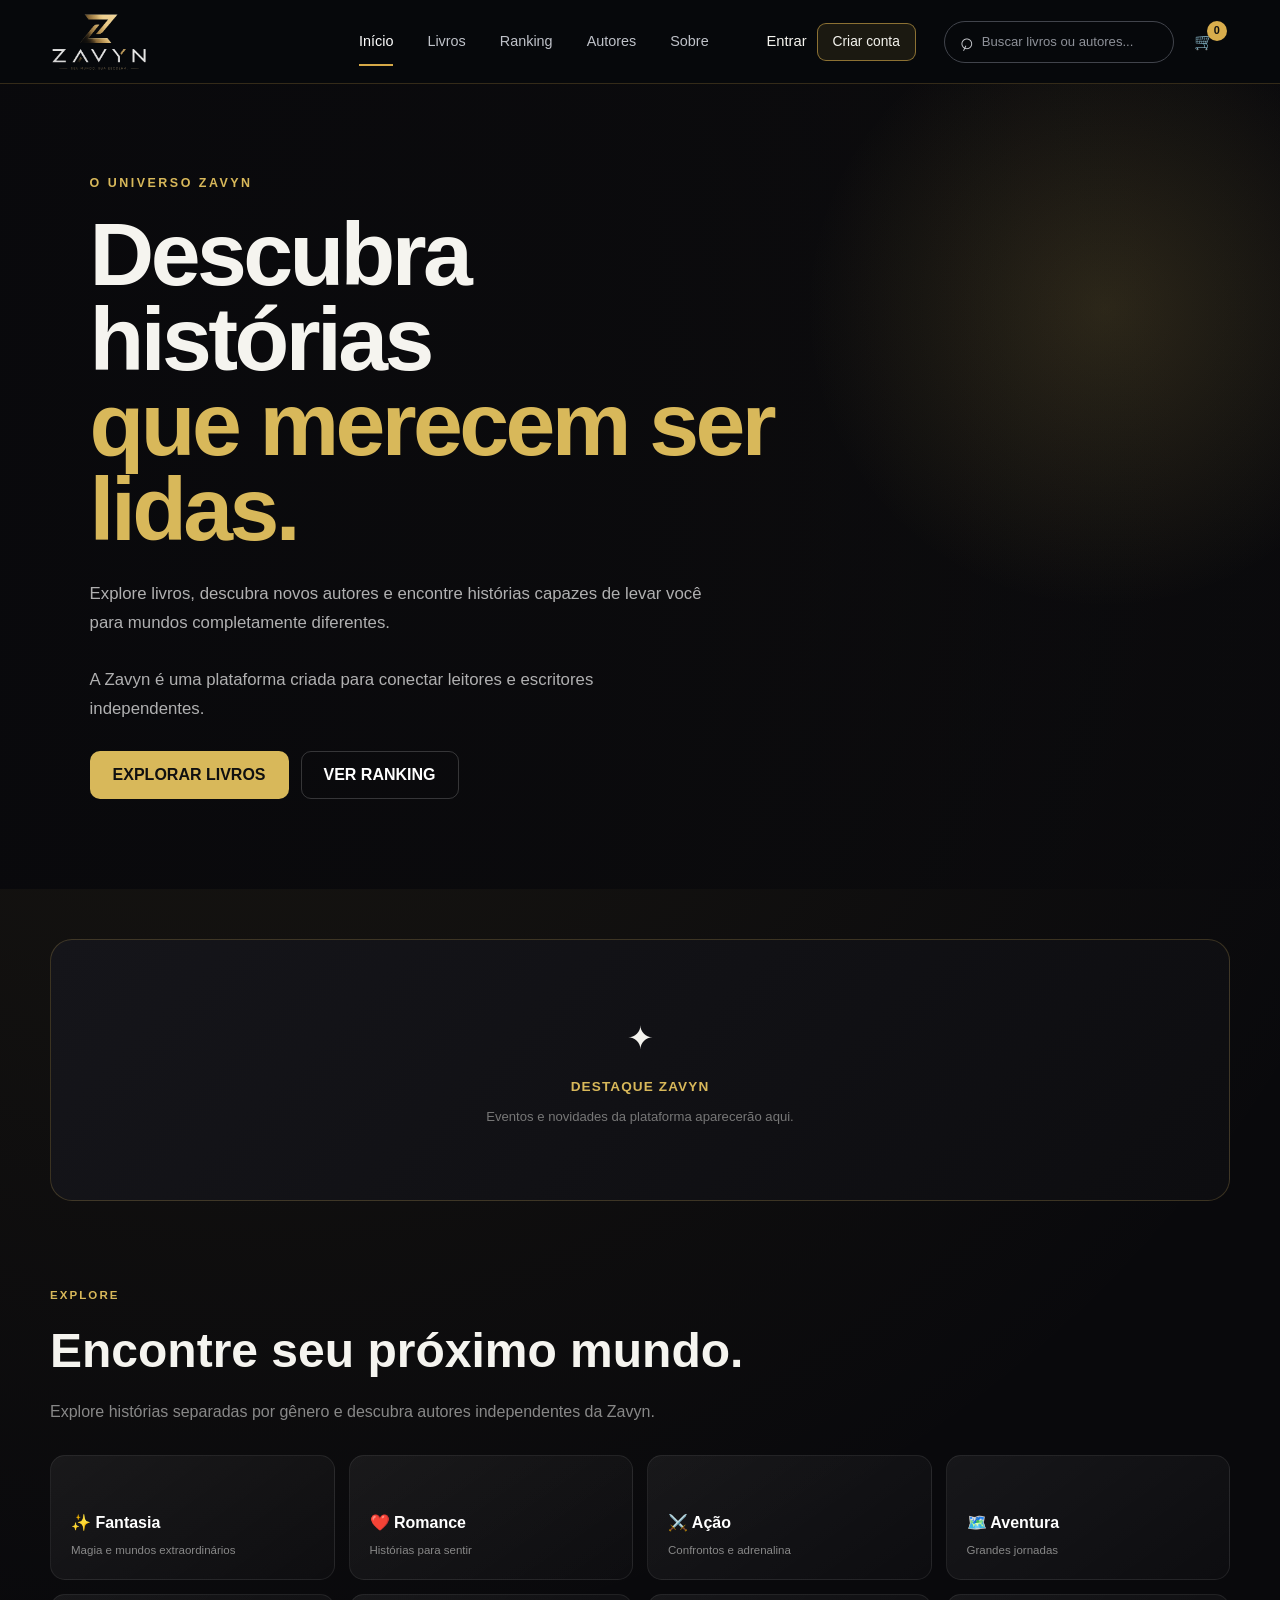
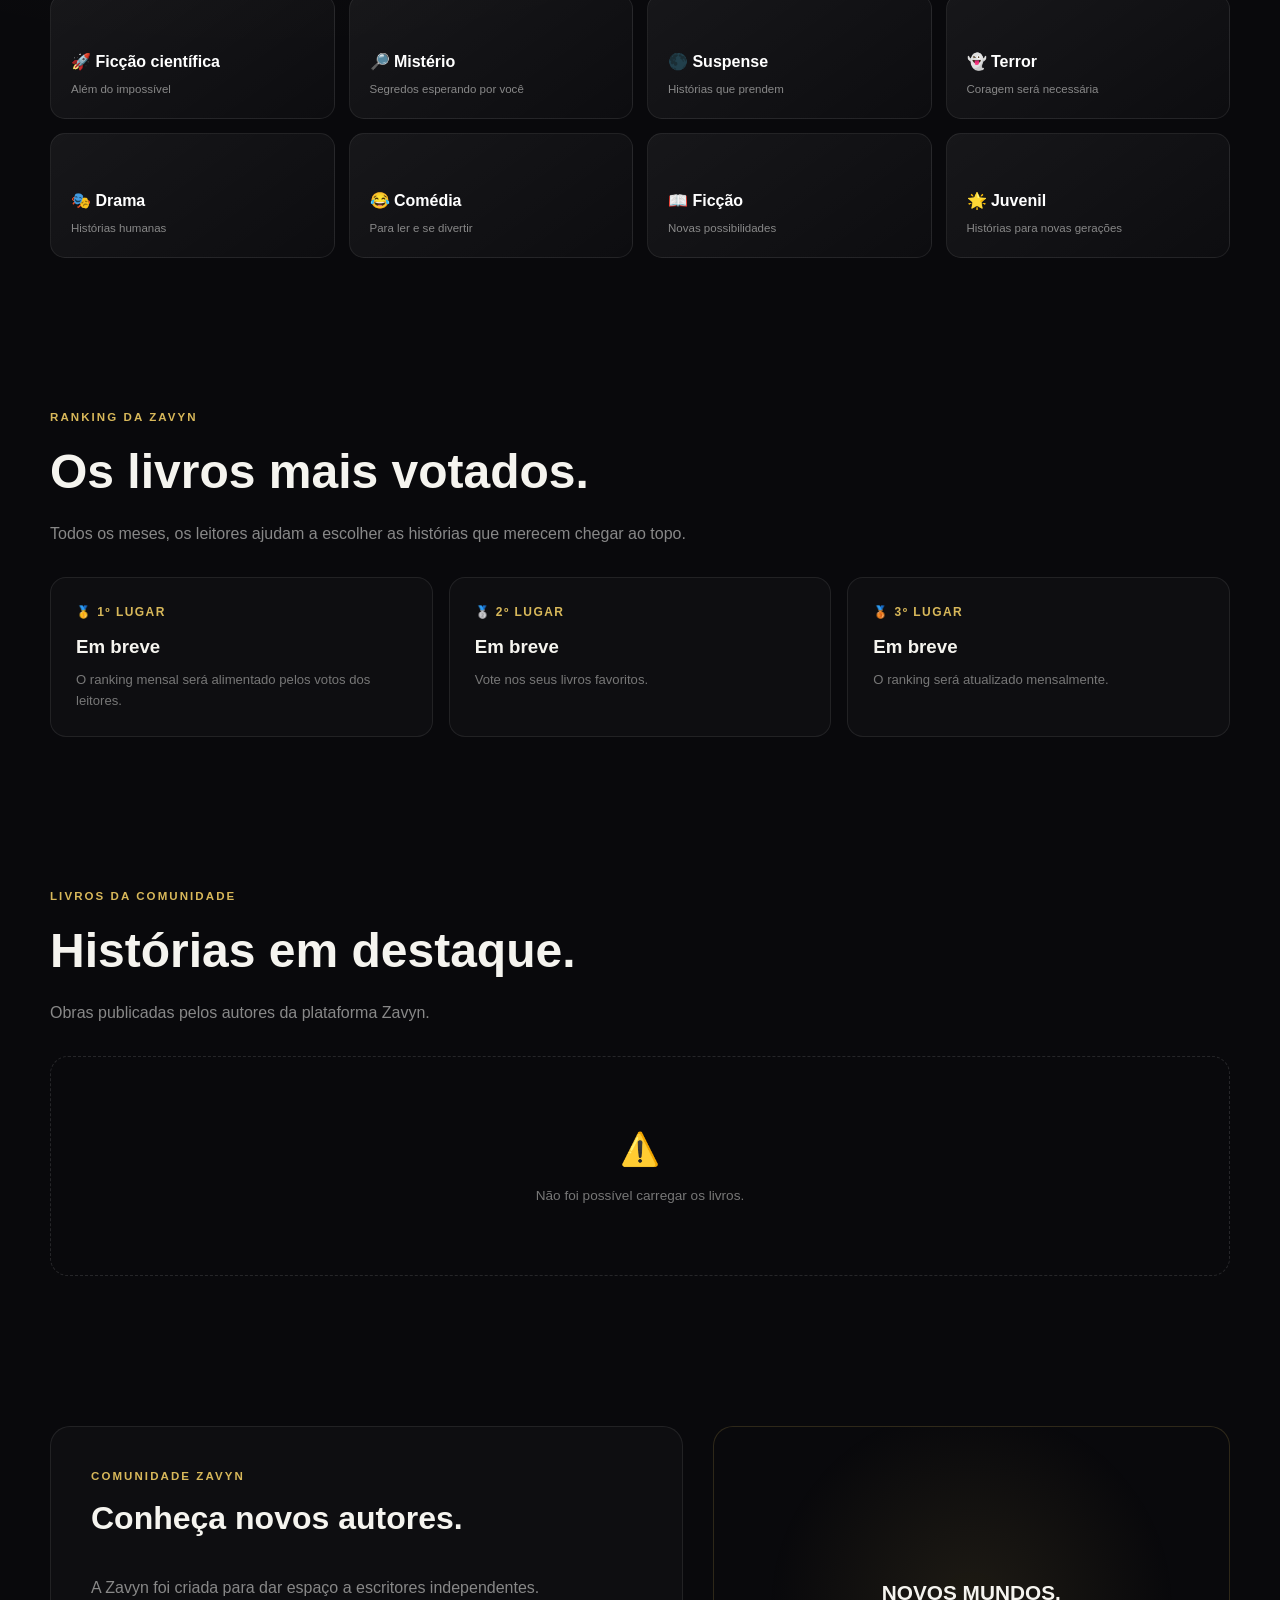
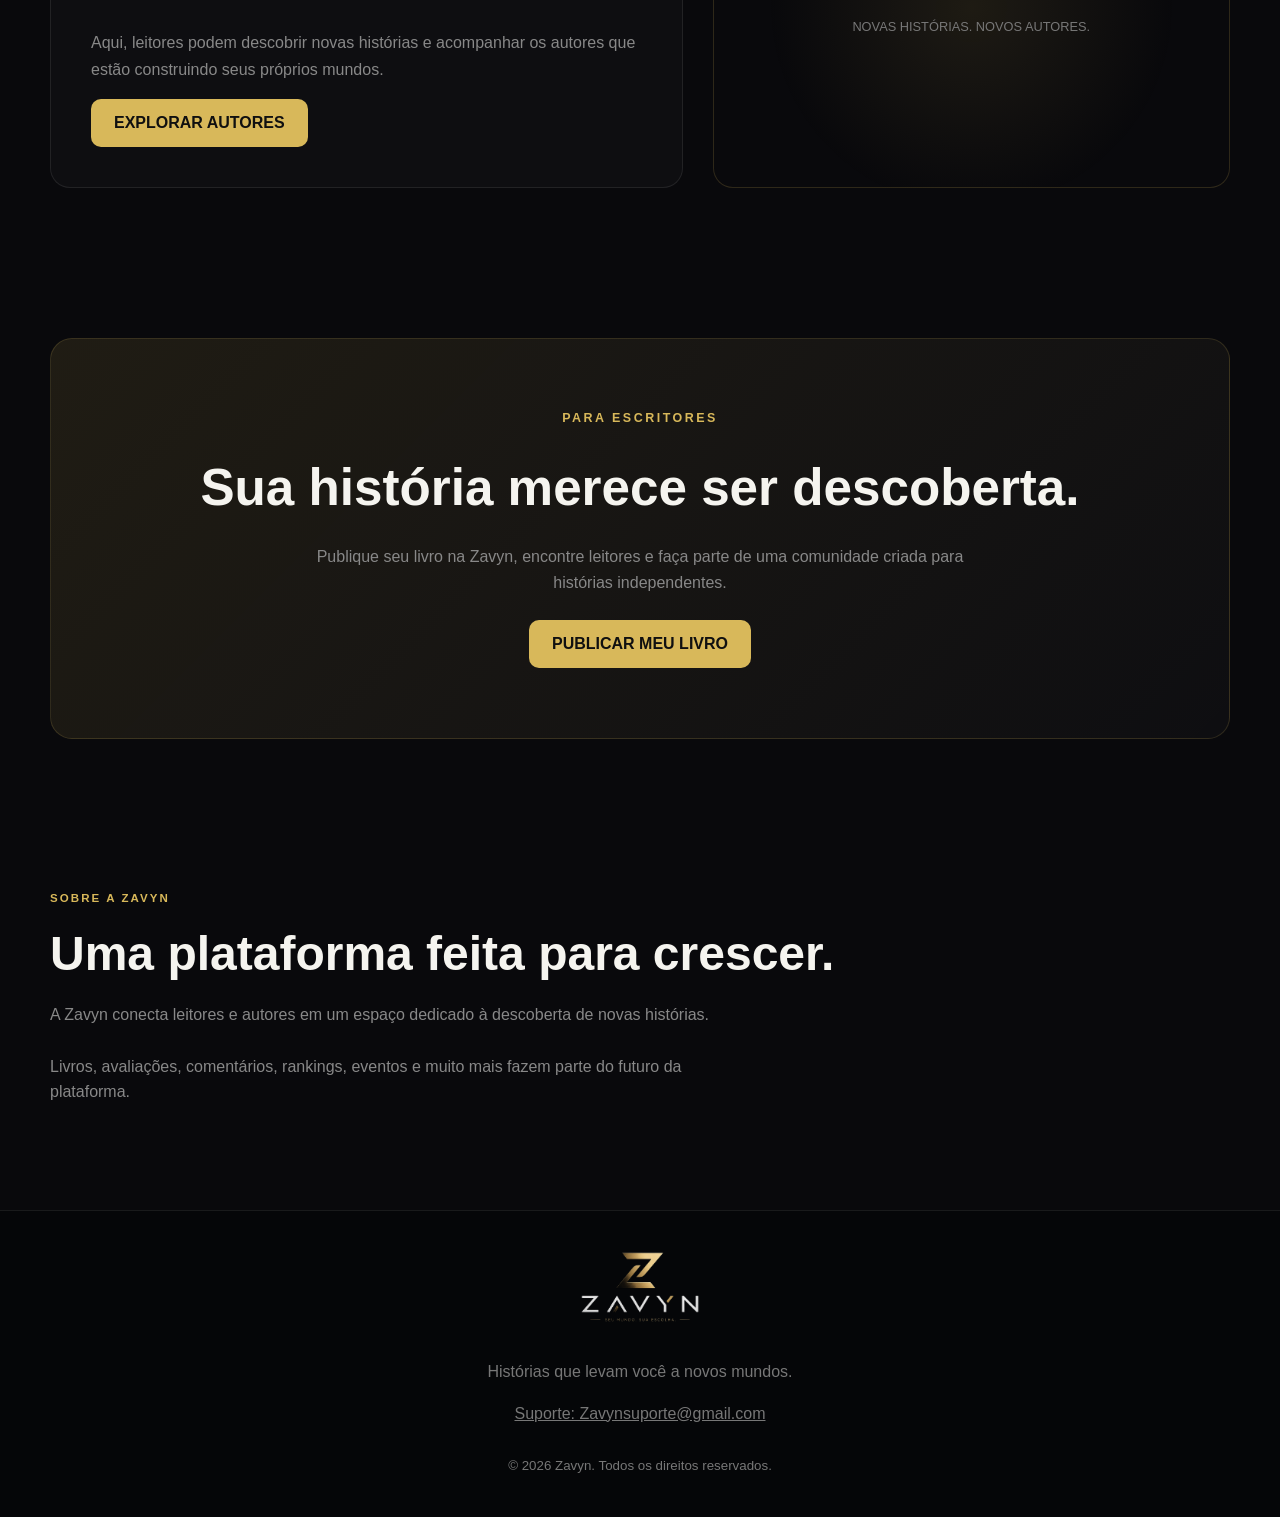
<file: index.html>
<!DOCTYPE html>
<html lang="pt-BR">

<head>

  <meta charset="UTF-8">

  <meta
    name="viewport"
    content="width=device-width, initial-scale=1.0"
  >

  <meta
    name="description"
    content="Zavyn — descubra histórias, novos autores e mundos incríveis."
  >

  <title>Zavyn — Descubra novos mundos</title>

  <link rel="stylesheet" href="style.css">


  <style>

    /* =====================================================
       NOVA HOME ZAVYN
    ===================================================== */

    .zavyn-home {
      min-height: 100vh;
      background:
        radial-gradient(
          circle at 20% 10%,
          rgba(216,184,90,.08),
          transparent 30%
        ),
        #09090c;
    }


    /* =====================================================
       HERO
    ===================================================== */

    .platform-hero {

      min-height: 650px;

      display: flex;
      align-items: center;

      position: relative;

      overflow: hidden;

      padding: 90px 7%;

      background:
        linear-gradient(
          90deg,
          rgba(9,9,12,.98) 0%,
          rgba(9,9,12,.88) 45%,
          rgba(9,9,12,.45) 100%
        );

    }


    .platform-hero::before {

      content: "";

      position: absolute;

      width: 650px;
      height: 650px;

      right: -150px;
      top: -100px;

      border-radius: 50%;

      background:
        radial-gradient(
          circle,
          rgba(216,184,90,.16),
          transparent 65%
        );

    }


    .hero-platform-content {

      position: relative;

      z-index: 2;

      max-width: 720px;

    }


    .platform-eyebrow {

      margin-bottom: 18px;

      color: #d8b85a;

      font-size: .78rem;

      font-weight: 800;

      letter-spacing: .2em;

      text-transform: uppercase;

    }


    .hero-platform-content h1 {

      margin: 0;

      font-size:
        clamp(
          3rem,
          7vw,
          6.5rem
        );

      line-height: .95;

      letter-spacing: -.04em;

    }


    .hero-platform-content h1 em {

      color: #d8b85a;

      font-style: normal;

    }


    .hero-platform-content p {

      max-width: 620px;

      margin: 28px 0;

      color: rgba(255,255,255,.68);

      font-size: 1.05rem;

      line-height: 1.7;

    }


    .platform-actions {

      display: flex;

      flex-wrap: wrap;

      gap: 12px;

    }


    .platform-button {

      display: inline-flex;

      align-items: center;

      justify-content: center;

      min-height: 48px;

      padding: 0 22px;

      border-radius: 10px;

      border: 1px solid transparent;

      background: #d8b85a;

      color: #101010;

      font-weight: 800;

      text-decoration: none;

      transition: .2s;

    }


    .platform-button:hover {

      transform: translateY(-2px);

      filter: brightness(1.08);

    }


    .platform-button.secondary {

      background: transparent;

      color: #fff;

      border-color:
        rgba(255,255,255,.18);

    }


    /* =====================================================
       CONTAINER
    ===================================================== */

    .platform-section {

      width: min(
        1180px,
        calc(100% - 32px)
      );

      margin: auto;

      padding: 75px 0;

    }


    .platform-heading {

      margin-bottom: 30px;

    }


    .platform-heading small {

      display: block;

      margin-bottom: 8px;

      color: #d8b85a;

      font-size: .72rem;

      font-weight: 800;

      letter-spacing: .18em;

    }


    .platform-heading h2 {

      margin: 0;

      font-size:
        clamp(
          1.8rem,
          4vw,
          3rem
        );

    }


    .platform-heading p {

      max-width: 680px;

      margin-top: 10px;

      color: #888;

      line-height: 1.6;

    }


    /* =====================================================
       DESTAQUE / EVENTO
    ===================================================== */

    .zavyn-highlight {

      position: relative;

      width: min(
        1180px,
        calc(100% - 32px)
      );

      min-height: 260px;

      margin: 50px auto 10px;

      overflow: hidden;

      border-radius: 22px;

      border:
        1px solid
        rgba(216,184,90,.22);

      background:
        linear-gradient(
          135deg,
          #15151a,
          #0d0d10
        );

    }


    .highlight-placeholder {

      min-height: 260px;

      display: flex;

      align-items: center;

      justify-content: center;

      flex-direction: column;

      text-align: center;

      padding: 35px;

    }


    .highlight-placeholder .icon {

      font-size: 2rem;

      margin-bottom: 12px;

    }


    .highlight-placeholder strong {

      color: #d8b85a;

      letter-spacing: .08em;

      font-size: .85rem;

    }


    .highlight-placeholder span {

      margin-top: 8px;

      color: #777;

      font-size: .82rem;

    }


    /* =====================================================
       GÊNEROS
    ===================================================== */

    .genre-grid {

      display: grid;

      grid-template-columns:
        repeat(
          4,
          minmax(0,1fr)
        );

      gap: 14px;

    }


    .genre-card {

      min-height: 125px;

      display: flex;

      align-items: flex-end;

      padding: 20px;

      border-radius: 15px;

      border:
        1px solid
        rgba(255,255,255,.08);

      background:
        linear-gradient(
          145deg,
          rgba(255,255,255,.06),
          rgba(255,255,255,.02)
        );

      color: #fff;

      text-decoration: none;

      transition:
        transform .2s,
        border-color .2s;

    }


    .genre-card:hover {

      transform: translateY(-4px);

      border-color:
        rgba(216,184,90,.4);

    }


    .genre-card strong {

      font-size: 1rem;

    }


    .genre-card span {

      display: block;

      margin-top: 5px;

      color: #888;

      font-size: .72rem;

    }


    /* =====================================================
       RANKING
    ===================================================== */

    .ranking-preview {

      display: grid;

      grid-template-columns:
        repeat(
          3,
          minmax(0,1fr)
        );

      gap: 16px;

    }


    .ranking-card {

      padding: 25px;

      border-radius: 16px;

      border:
        1px solid
        rgba(255,255,255,.08);

      background:
        rgba(255,255,255,.025);

    }


    .ranking-position {

      color: #d8b85a;

      font-size: .75rem;

      font-weight: 800;

      letter-spacing: .12em;

    }


    .ranking-card h3 {

      margin:
        10px 0 7px;

    }


    .ranking-card p {

      margin: 0;

      color: #777;

      font-size: .82rem;

    }


    /* =====================================================
       LIVROS
    ===================================================== */

   .community-books-grid {

  display: grid;

  grid-template-columns:
    repeat(
      4,
      minmax(0, 1fr)
    );

  gap: 18px;

}


.community-books-loading {

  min-height: 220px;

  grid-column: 1 / -1;

  display: flex;

  align-items: center;

  justify-content: center;

  flex-direction: column;

  text-align: center;

  padding: 30px;

  border:
    1px dashed
    rgba(255,255,255,.12);

  border-radius: 18px;

  color: #777;

}


.community-books-loading span {

  font-size: 2rem;

  margin-bottom: 10px;

}


.community-books-loading p {

  margin: 0;

  font-size: .85rem;

}


.community-book-card {

  overflow: hidden;

  border-radius: 16px;

  border:
    1px solid
    rgba(255,255,255,.08);

  background:
    rgba(255,255,255,.025);

  transition:
    transform .2s,
    border-color .2s;

}


.community-book-card:hover {

  transform: translateY(-5px);

  border-color:
    rgba(216,184,90,.35);

}


.community-book-cover {

  width: 100%;

  aspect-ratio: 2 / 3;

  object-fit: cover;

  display: block;

  background: #15151a;

}


.community-book-info {

  padding: 16px;

}


.community-book-info h3 {

  margin: 0 0 6px;

  font-size: 1rem;

}


.community-book-author {

  margin: 0 0 10px;

  color: #d8b85a;

  font-size: .75rem;

}


.community-book-description {

  margin: 0;

  color: #888;

  font-size: .78rem;

  line-height: 1.5;

  display: -webkit-box;

  -webkit-line-clamp: 3;

  -webkit-box-orient: vertical;

  overflow: hidden;

}


.community-book-bottom {

  display: flex;

  align-items: center;

  justify-content: space-between;

  gap: 10px;

  margin-top: 15px;

}


.community-book-price {

  color: #fff;

  font-weight: 800;

  font-size: .9rem;

}


.community-book-button {

  border: 0;

  border-radius: 8px;

  padding: 9px 12px;

  background: #d8b85a;

  color: #101010;

  font-size: .7rem;

  font-weight: 800;

  cursor: pointer;

}


.community-book-button:hover {

  filter: brightness(1.08);

}


@media (max-width: 850px) {

  .community-books-grid {

    grid-template-columns:
      repeat(
        2,
        minmax(0, 1fr)
      );

  }

}


@media (max-width: 500px) {

  .community-books-grid {

    grid-template-columns: 1fr;

  }

}


    /* =====================================================
       AUTORES
    ===================================================== */

    .authors-platform {

      display: grid;

      grid-template-columns:
        1.1fr .9fr;

      gap: 30px;

      align-items: stretch;

    }


    .authors-copy {

      padding: 40px;

      border-radius: 20px;

      border:
        1px solid
        rgba(255,255,255,.08);

      background:
        rgba(255,255,255,.025);

    }


    .authors-copy h2 {

      margin: 0 0 15px;

      font-size: 2rem;

    }


    .authors-copy p {

      color: #888;

      line-height: 1.7;

    }


    .authors-panel {

      min-height: 300px;

      display: flex;

      align-items: center;

      justify-content: center;

      text-align: center;

      border-radius: 20px;

      border:
        1px solid
        rgba(216,184,90,.18);

      background:
        radial-gradient(
          circle,
          rgba(216,184,90,.10),
          transparent 65%
        );

    }


    .authors-panel strong {

      display: block;

      font-size: 1.3rem;

    }


    .authors-panel span {

      display: block;

      margin-top: 8px;

      color: #777;

      font-size: .8rem;

    }


    /* =====================================================
       PUBLICAR
    ===================================================== */

    .publish-platform {

      text-align: center;

      padding: 70px 25px;

      border-radius: 22px;

      background:
        linear-gradient(
          135deg,
          rgba(216,184,90,.11),
          rgba(255,255,255,.025)
        );

      border:
        1px solid
        rgba(216,184,90,.16);

    }


    .publish-platform h2 {

      margin: 0;

      font-size:
        clamp(
          2rem,
          4vw,
          3.3rem
        );

    }


    .publish-platform p {

      max-width: 650px;

      margin: 15px auto 25px;

      color: #888;

      line-height: 1.6;

    }


    /* =====================================================
       FOOTER
    ===================================================== */

    .platform-footer {

      padding: 40px 20px;

      text-align: center;

      border-top:
        1px solid
        rgba(255,255,255,.08);

      color: #777;

    }


    .platform-footer img {

      width: 120px;

      margin-bottom: 12px;

    }


    /* =====================================================
       COMPATIBILIDADE COM O SISTEMA ANTIGO
       Os 8 volumes continuam preservados,
       mas não aparecem na Home.
    ===================================================== */

    .legacy-compat {

      display: none !important;

    }


    /* =====================================================
       BUSCA DE LIVROS E AUTORES
    ===================================================== */

    .book-search-modal {
      position: fixed;
      inset: 0;
      z-index: 99999;
      display: none;
      align-items: center;
      justify-content: center;
      padding: 24px;
    }

    .book-search-modal[aria-hidden="false"] {
      display: flex;
    }

    .book-search-backdrop {
      position: absolute;
      inset: 0;
      background: rgba(0,0,0,.72);
    }

    .book-search-panel {
      position: relative;
      z-index: 2;
      width: min(760px, 100%);
      max-height: min(760px, calc(100vh - 48px));
      overflow: auto;
      box-sizing: border-box;
      padding: 24px;
      border: 1px solid rgba(216,184,90,.22);
      border-radius: 20px;
      background: #111116;
      box-shadow: 0 25px 80px rgba(0,0,0,.55);
    }

    .book-search-close {
      position: absolute;
      top: 16px;
      right: 16px;
      border: 1px solid rgba(255,255,255,.12);
      border-radius: 8px;
      padding: 8px 12px;
      background: rgba(255,255,255,.05);
      color: #fff;
      cursor: pointer;
    }

    .book-search-header {
      padding-right: 80px;
      margin-bottom: 18px;
    }

    .book-search-header strong {
      display: block;
      color: #d8b85a;
      font-size: 1.2rem;
    }

    .book-search-header span {
      display: block;
      margin-top: 6px;
      color: #888;
      font-size: .82rem;
    }

    .book-search-input {
      width: 100%;
      box-sizing: border-box;
      padding: 13px 15px;
      border: 1px solid rgba(255,255,255,.12);
      border-radius: 10px;
      outline: none;
      background: #0b0b0f;
      color: #fff;
      font-size: .95rem;
    }

    .book-search-input:focus {
      border-color: rgba(216,184,90,.55);
    }

    .book-search-results {
      margin-top: 18px;
      display: grid;
      gap: 10px;
    }

    .book-search-result {
      display: grid;
      grid-template-columns: 64px 1fr auto;
      gap: 14px;
      align-items: center;
      padding: 12px;
      border: 1px solid rgba(255,255,255,.08);
      border-radius: 12px;
      background: rgba(255,255,255,.025);
      cursor: pointer;
    }

    .book-search-result:hover {
      border-color: rgba(216,184,90,.35);
    }

    .book-search-result img {
      width: 64px;
      height: 90px;
      object-fit: cover;
      border-radius: 7px;
      background: #19191f;
    }

    .book-search-result h3 {
      margin: 0 0 5px;
      font-size: .95rem;
    }

    .book-search-result p {
      margin: 0;
      color: #888;
      font-size: .76rem;
      line-height: 1.45;
    }

    .book-search-result-price {
      color: #d8b85a;
      font-weight: 800;
      font-size: .8rem;
      white-space: nowrap;
    }

    .book-search-empty {
      padding: 30px 15px;
      text-align: center;
      color: #777;
    }

    @media (max-width: 600px) {
      .book-search-modal {
        padding: 12px;
      }

      .book-search-panel {
        padding: 18px;
        max-height: calc(100vh - 24px);
      }

      .book-search-result {
        grid-template-columns: 52px 1fr;
      }

      .book-search-result img {
        width: 52px;
        height: 76px;
      }

      .book-search-result-price {
        grid-column: 2;
      }
    }


    /* =====================================================
       RESPONSIVO
    ===================================================== */

    @media (max-width: 850px) {

      .genre-grid {

        grid-template-columns:
          repeat(
            2,
            minmax(0,1fr)
          );

      }


      .ranking-preview {

        grid-template-columns: 1fr;

      }


      .authors-platform {

        grid-template-columns: 1fr;

      }

    }


    @media (max-width: 600px) {

      .platform-hero {

        min-height: 560px;

        padding:
          70px 20px;

      }


      .genre-grid {

        grid-template-columns: 1fr 1fr;

      }


      .platform-section {

        padding: 55px 0;

      }

    }

  </style>

</head>


<body>


<div class="zavyn-home">


  <!-- ===================================================
       CABEÇALHO
  ==================================================== -->

  <header class="header">

    <a
      class="logo"
      href="index.html"
      aria-label="Zavyn início"
    >

      <img
        src="zavyn-logo.png"
        alt="Zavyn"
      >

    </a>


    <nav class="main-nav">

      <a
        class="active"
        href="index.html"
      >
        Início
      </a>

      <a href="genero.html?genre=Fantasia">
        Livros
      </a>

      <a href="#ranking">
        Ranking
      </a>

      <a href="#autores">
        Autores
      </a>

      <a href="#sobre">
        Sobre
      </a>

    </nav>


    <div class="header-tools">


      <div
        class="account-nav"
        id="accountNav"
        aria-label="Conta Zavyn"
      >

        <a
          class="account-link"
          href="login.html"
        >
          Entrar
        </a>

        <a
          class="account-button"
          href="cadastro.html"
        >
          Criar conta
        </a>

      </div>


      <label
        class="search-box"
        aria-label="Buscar livros ou autores"
      >

        <span>⌕</span>

        <input
          id="bookSearch"
          type="search"
          placeholder="Buscar livros ou autores..."
          autocomplete="off"
        >

      </label>


      <button
        class="cart-link"
        id="openCartBtn"
        type="button"
        aria-label="Abrir carrinho"
      >

        🛒

        <span id="cartCount">
          0
        </span>

      </button>


    </div>

  </header>



  <!-- ===================================================
       HERO
  ==================================================== -->

  <section class="platform-hero">


    <div class="hero-platform-content">


      <div class="platform-eyebrow">
        O UNIVERSO ZAVYN
      </div>


      <h1>

        Descubra histórias
        <br>

        <em>que merecem ser lidas.</em>

      </h1>


      <p>

        Explore livros, descubra novos autores
        e encontre histórias capazes de levar
        você para mundos completamente diferentes.

        <br><br>

        A Zavyn é uma plataforma criada para
        conectar leitores e escritores
        independentes.

      </p>


      <div class="platform-actions">

        <a
          class="platform-button"
          href="#generos"
        >
          EXPLORAR LIVROS
        </a>


        <a
          class="platform-button secondary"
          href="#ranking"
        >
          VER RANKING
        </a>

      </div>


    </div>


  </section>



  <!-- ===================================================
       DESTAQUE ZAVYN
  ==================================================== -->

  <section class="zavyn-highlight">

    <div
      class="highlight-placeholder"
      id="zavynHomeHighlight"
    >

      <div class="icon">
        ✦
      </div>

      <strong>
        DESTAQUE ZAVYN
      </strong>

      <span>
        Eventos e novidades da plataforma aparecerão aqui.
      </span>

    </div>

  </section>



  <!-- ===================================================
       GÊNEROS
  ==================================================== -->

  <section
    class="platform-section"
    id="generos"
  >


    <div class="platform-heading">

      <small>
        EXPLORE
      </small>

      <h2>
        Encontre seu próximo mundo.
      </h2>

      <p>
        Explore histórias separadas por gênero
        e descubra autores independentes da Zavyn.
      </p>

    </div>


    <div class="genre-grid">


      <a
        class="genre-card"
        href="genero.html?genre=Fantasia"
      >
        <div>
          <strong>✨ Fantasia</strong>
          <span>Magia e mundos extraordinários</span>
        </div>
      </a>


      <a
        class="genre-card"
        href="genero.html?genre=Romance"
      >
        <div>
          <strong>❤️ Romance</strong>
          <span>Histórias para sentir</span>
        </div>
      </a>


      <a
        class="genre-card"
        href="genero.html?genre=Ação"
      >
        <div>
          <strong>⚔️ Ação</strong>
          <span>Confrontos e adrenalina</span>
        </div>
      </a>


      <a
        class="genre-card"
        href="genero.html?genre=Aventura"
      >
        <div>
          <strong>🗺️ Aventura</strong>
          <span>Grandes jornadas</span>
        </div>
      </a>


      <a
        class="genre-card"
        href="genero.html?genre=Ficção%20científica"
      >
        <div>
          <strong>🚀 Ficção científica</strong>
          <span>Além do impossível</span>
        </div>
      </a>


      <a
        class="genre-card"
        href="genero.html?genre=Mistério"
      >
        <div>
          <strong>🔎 Mistério</strong>
          <span>Segredos esperando por você</span>
        </div>
      </a>


      <a
        class="genre-card"
        href="genero.html?genre=Suspense"
      >
        <div>
          <strong>🌑 Suspense</strong>
          <span>Histórias que prendem</span>
        </div>
      </a>


      <a
        class="genre-card"
        href="genero.html?genre=Terror"
      >
        <div>
          <strong>👻 Terror</strong>
          <span>Coragem será necessária</span>
        </div>
      </a>


      <a
        class="genre-card"
        href="genero.html?genre=Drama"
      >
        <div>
          <strong>🎭 Drama</strong>
          <span>Histórias humanas</span>
        </div>
      </a>


      <a
        class="genre-card"
        href="genero.html?genre=Comédia"
      >
        <div>
          <strong>😂 Comédia</strong>
          <span>Para ler e se divertir</span>
        </div>
      </a>


      <a
        class="genre-card"
        href="genero.html?genre=Ficção"
      >
        <div>
          <strong>📖 Ficção</strong>
          <span>Novas possibilidades</span>
        </div>
      </a>


      <a
        class="genre-card"
        href="genero.html?genre=Juvenil"
      >
        <div>
          <strong>🌟 Juvenil</strong>
          <span>Histórias para novas gerações</span>
        </div>
      </a>


    </div>

  </section>



  <!-- ===================================================
       RANKING
  ==================================================== -->

  <section
    class="platform-section"
    id="ranking"
  >


    <div class="platform-heading">

      <small>
        RANKING DA ZAVYN
      </small>

      <h2>
        Os livros mais votados.
      </h2>

      <p>
        Todos os meses, os leitores ajudam
        a escolher as histórias que merecem
        chegar ao topo.
      </p>

    </div>


    <div class="ranking-preview">


      <article class="ranking-card">

        <div class="ranking-position">
          🥇 1º LUGAR
        </div>

        <h3>
          Em breve
        </h3>

        <p>
          O ranking mensal será alimentado
          pelos votos dos leitores.
        </p>

      </article>


      <article class="ranking-card">

        <div class="ranking-position">
          🥈 2º LUGAR
        </div>

        <h3>
          Em breve
        </h3>

        <p>
          Vote nos seus livros favoritos.
        </p>

      </article>


      <article class="ranking-card">

        <div class="ranking-position">
          🥉 3º LUGAR
        </div>

        <h3>
          Em breve
        </h3>

        <p>
          O ranking será atualizado mensalmente.
        </p>

      </article>


    </div>

  </section>



  <!-- ===================================================
       LIVROS EM DESTAQUE
  ==================================================== -->

  <section
    class="platform-section"
    id="livros-destaque"
  >


    <div class="platform-heading">

      <small>
        LIVROS DA COMUNIDADE
      </small>

      <h2>
        Histórias em destaque.
      </h2>

      <p>
        Obras publicadas pelos autores
        da plataforma Zavyn.
      </p>

    </div>


   <div
   class="community-books-grid"
   id="communityBooks"
   >
     <div class="community-books-loading">
       <span>📚</span>
       <p>Carregando livros da comunidade...</p>
     </div>
   </div>


  </section>



  <!-- ===================================================
       AUTORES
  ==================================================== -->

  <section
    class="platform-section"
    id="autores"
  >


    <div class="authors-platform">


      <div class="authors-copy">

        <div class="platform-heading">

          <small>
            COMUNIDADE ZAVYN
          </small>

          <h2>
            Conheça novos autores.
          </h2>

        </div>


        <p>

          A Zavyn foi criada para dar espaço
          a escritores independentes.

          <br><br>

          Aqui, leitores podem descobrir novas
          histórias e acompanhar os autores
          que estão construindo seus próprios mundos.

        </p>


        <a
          class="platform-button"
          href="#autores"
        >
          EXPLORAR AUTORES
        </a>


      </div>


      <div class="authors-panel">

        <div>

          <strong>
            NOVOS MUNDOS.
          </strong>

          <span>
            NOVAS HISTÓRIAS. NOVOS AUTORES.
          </span>

        </div>

      </div>


    </div>

  </section>



  <!-- ===================================================
       PUBLICAÇÃO
  ==================================================== -->

  <section class="platform-section">


    <div class="publish-platform">


      <div class="platform-eyebrow">
        PARA ESCRITORES
      </div>


      <h2>
        Sua história merece ser descoberta.
      </h2>


      <p>

        Publique seu livro na Zavyn,
        encontre leitores e faça parte
        de uma comunidade criada para
        histórias independentes.

      </p>


      <a
        class="platform-button"
        href="publicar.html"
      >
        PUBLICAR MEU LIVRO
      </a>


    </div>

  </section>



  <!-- ===================================================
       SOBRE
  ==================================================== -->

  <section
    class="platform-section"
    id="sobre"
  >


    <div class="platform-heading">

      <small>
        SOBRE A ZAVYN
      </small>

      <h2>
        Uma plataforma feita para crescer.
      </h2>

      <p>

        A Zavyn conecta leitores e autores
        em um espaço dedicado à descoberta
        de novas histórias.

        <br><br>

        Livros, avaliações, comentários,
        rankings, eventos e muito mais
        fazem parte do futuro da plataforma.

      </p>

    </div>

  </section>



  <!-- ===================================================
       COMPATIBILIDADE — SISTEMA LEGADO
       NÃO APARECE NA HOME
  ==================================================== -->

  <div class="legacy-compat">


    <div id="volumes"></div>


    <div id="cartItems"></div>

    <div id="cartTotal">
      R$ 0,00
    </div>


    <section id="checkout">

      <div id="checkoutItems"></div>

      <form id="checkoutForm">

        <input
          id="customerName"
          type="text"
        >

        <input
          id="customerEmail"
          type="email"
        >

        <div
          class="payment-option selected"
          data-payment="pix"
        >
        </div>

        <div
          class="payment-option"
          data-payment="card"
        >
        </div>

        <div id="paymentNotice"></div>

        <button
          class="checkout-submit"
          type="submit"
        >
          CONTINUAR
        </button>

      </form>


      <div id="checkoutSubtotal">
        R$ 0,00
      </div>

      <div id="checkoutTotal">
        R$ 0,00
      </div>

      <div id="paymentResult"></div>

      <button
        id="backToCartBtn"
        type="button"
      >
        Voltar
      </button>

    </section>


    <!-- IMPORTANTE:
         ESTE ERA O MODAL DUPLICADO.
         AGORA ELE É bookModal.
    -->

    <div
      id="bookModal"
      class="user-search-modal"
      aria-hidden="true"
    >

      <img id="modalCover">

      <h2 id="modalTitle"></h2>

      <p id="modalVolume"></p>

      <p id="modalDescription"></p>

      <strong id="modalPrice"></strong>

      <button id="modalAdd">
        Adicionar
      </button>

    </div>


    <div
      id="cartDrawer"
      aria-hidden="true"
    >

      <div id="drawerItems"></div>

      <strong id="drawerTotal">
        R$ 0,00
      </strong>

      <button id="drawerCheckoutBtn">
        Checkout
      </button>

      <button id="closeCartBtn">
        Fechar
      </button>

      <div id="closeCartBackdrop"></div>

    </div>
        </div>
  </div>


  <!-- ===================================================
       BUSCA DE LIVROS E AUTORES
  ==================================================== -->

  <div
    id="bookSearchModal"
    class="book-search-modal"
    aria-hidden="true"
  >

    <div
      class="book-search-backdrop"
      id="bookSearchBackdrop"
    ></div>


    <div
      class="book-search-panel"
      role="dialog"
      aria-modal="true"
      aria-labelledby="bookSearchTitle"
    >

      <button
        type="button"
        class="book-search-close"
        id="closeBookSearchBtn"
        aria-label="Fechar busca"
      >
        Fechar
      </button>


      <div class="book-search-header">

        <strong id="bookSearchTitle">
          Buscar na Zavyn
        </strong>

        <span>
          Encontre livros e autores da comunidade.
        </span>

      </div>


      <input
        id="bookSearchModalInput"
        class="book-search-input"
        type="search"
        placeholder="Digite o nome do livro, autor ou gênero..."
        autocomplete="off"
      >


      <div
        id="bookSearchResults"
        class="book-search-results"
      ></div>

    </div>

  </div>


  <!-- ===================================================
       FOOTER
  ==================================================== -->

  <footer class="platform-footer">

    <img
      src="zavyn-logo.png"
      alt="Zavyn"
    >


    <p>
      Histórias que levam você a novos mundos.
    </p>


    <a
      href="mailto:Zavynsuporte@gmail.com"
    >
      Suporte: Zavynsuporte@gmail.com
    </a>


    <br><br>


    <small>
      © 2026 Zavyn. Todos os direitos reservados.
    </small>

  </footer>


</div>


<script src="script.js"></script>

<script src="auth.js"></script>


<script>

async function loadCommunityBooks() {

  const container =
    document.getElementById("communityBooks");

  if (!container) return;


  try {

    const response = await fetch(
      "https://zavyn-api.portalzero26.workers.dev/books/latest?limit=8"
    );


    const data = await response.json();


    if (
      !data.ok ||
      !Array.isArray(data.books) ||
      data.books.length === 0
    ) {

      container.innerHTML = `
        <div class="community-books-loading">
          <span>📚</span>
          <p>Nenhum livro publicado ainda.</p>
        </div>
      `;

      return;

    }


    container.innerHTML = data.books.map(book => {


      const price =
        Number(book.price || 0) === 0

          ? "GRÁTIS"

          : Number(book.price).toLocaleString(
              "pt-BR",
              {
                style: "currency",
                currency: "BRL"
              }
            );


      return `

        <article class="community-book-card">


          <img
            class="community-book-cover"
            src="${book.cover_url || ""}"
            alt="${escapeCommunityText(book.title)}"
          >


          <div class="community-book-info">


            <h3>
              ${escapeCommunityText(book.title)}
            </h3>


            <p class="community-book-author">

              por ${escapeCommunityText(
                book.author?.name || "Autor"
              )}

            </p>


            <p class="community-book-description">

              ${escapeCommunityText(
                book.description || "Sem descrição."
              )}

            </p>


            <div class="community-book-bottom">


              <span class="community-book-price">
                ${price}
              </span>


              <button
                class="community-book-button"
                type="button"
                onclick="communityBookComingSoon()"
              >
                VER LIVRO
              </button>


            </div>


          </div>


        </article>

      `;

    }).join("");


  } catch (error) {


    console.error(
      "Erro ao carregar livros da comunidade:",
      error
    );


    container.innerHTML = `

      <div class="community-books-loading">

        <span>⚠️</span>

        <p>
          Não foi possível carregar os livros.
        </p>

      </div>

    `;

  }

}


function escapeCommunityText(value) {

  return String(value ?? "")

    .replace(/&/g, "&amp;")

    .replace(/</g, "&lt;")

    .replace(/>/g, "&gt;")

    .replace(/"/g, "&quot;")

    .replace(/'/g, "&#039;");

}


function communityBookComingSoon() {

  alert(
    "A página do livro e o sistema de compra serão conectados em seguida."
  );

}


loadCommunityBooks();

</script>


</body>

</html>
</file>
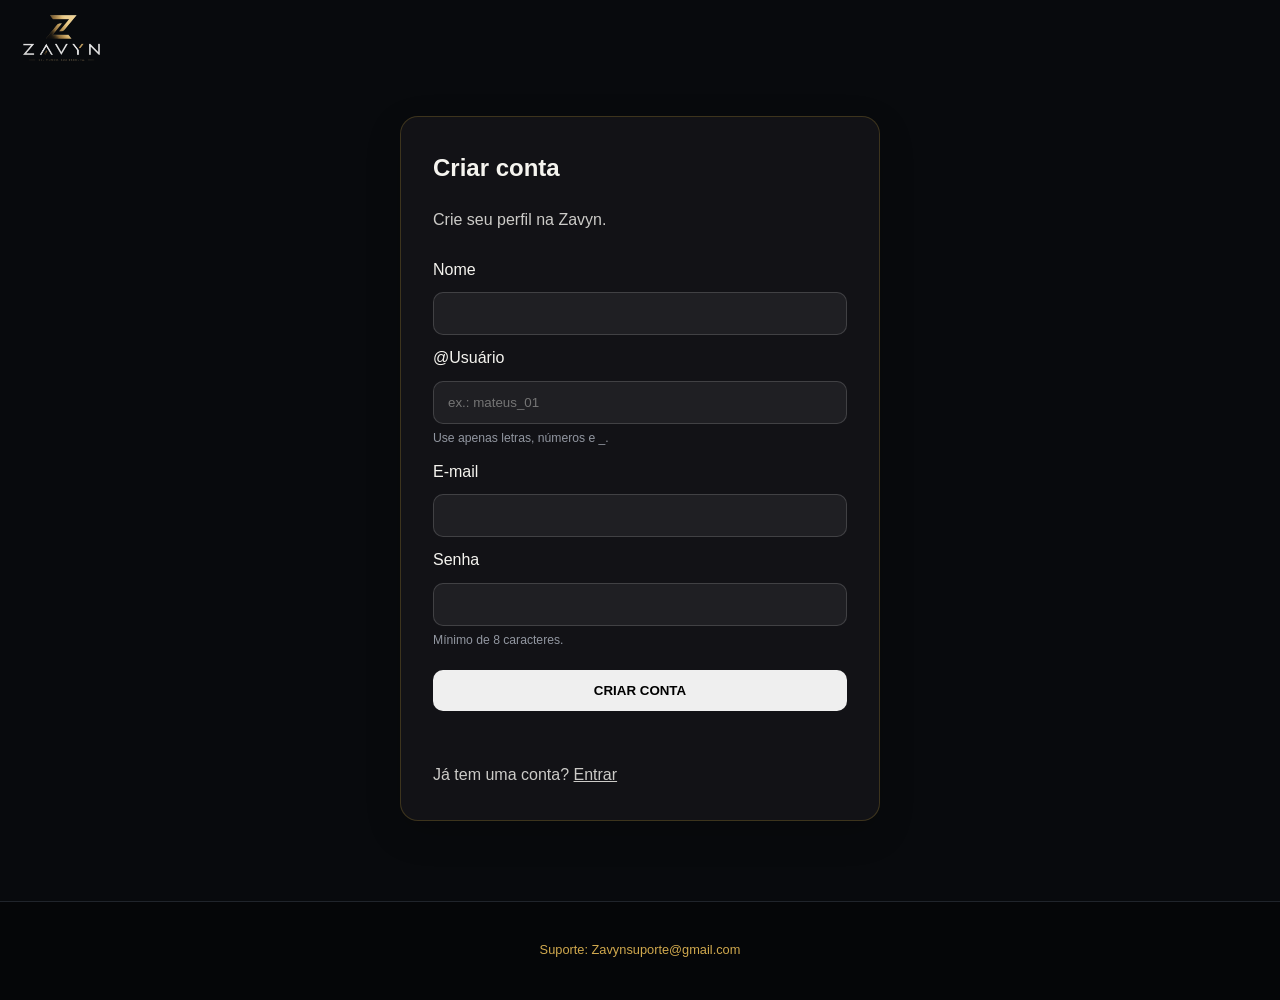
<file: cadastro.html>
<!DOCTYPE html>
<html lang="pt-BR">
<head>
  <meta charset="UTF-8">
  <meta name="viewport" content="width=device-width, initial-scale=1.0">
  <title>Criar conta — Zavyn</title>
  <link rel="stylesheet" href="style.css">
</head>
<body>
  <header class="site-header">
    <a href="index.html" class="brand-link" aria-label="Voltar para a Zavyn">
      <img src="zavyn-logo.png" alt="Zavyn" class="site-logo">
    </a>
  </header>

  <main class="auth-page">
    <section class="auth-card">
      <h1>Criar conta</h1>
      <p class="auth-intro">Crie seu perfil na Zavyn.</p>

      <form class="auth-form" id="signupForm">
        <label for="signupName">Nome</label>
        <input id="signupName" name="name" type="text" autocomplete="name" maxlength="80" required>

        <label for="signupUsername">@Usuário</label>
        <input id="signupUsername" name="username" type="text" autocomplete="username" minlength="3" maxlength="20" placeholder="ex.: mateus_01" required>
        <small class="field-help">Use apenas letras, números e _.</small>

        <label for="signupEmail">E-mail</label>
        <input id="signupEmail" name="email" type="email" autocomplete="email" required>

        <label for="signupPassword">Senha</label>
        <input id="signupPassword" name="password" type="password" autocomplete="new-password" minlength="8" maxlength="128" required>
        <small class="field-help">Mínimo de 8 caracteres.</small>

        <button type="submit" class="primary-btn">CRIAR CONTA</button>
      </form>

      <p id="signupMessage" class="auth-message" aria-live="polite"></p>
      <p class="auth-switch">Já tem uma conta? <a href="login.html">Entrar</a></p>
    </section>
  </main>

  <footer class="site-footer">
    <a class="footer-support" href="mailto:Zavynsuporte@gmail.com">Suporte: Zavynsuporte@gmail.com</a>
  </footer>

  <script src="auth.js"></script>
</body>
</html>
</file>
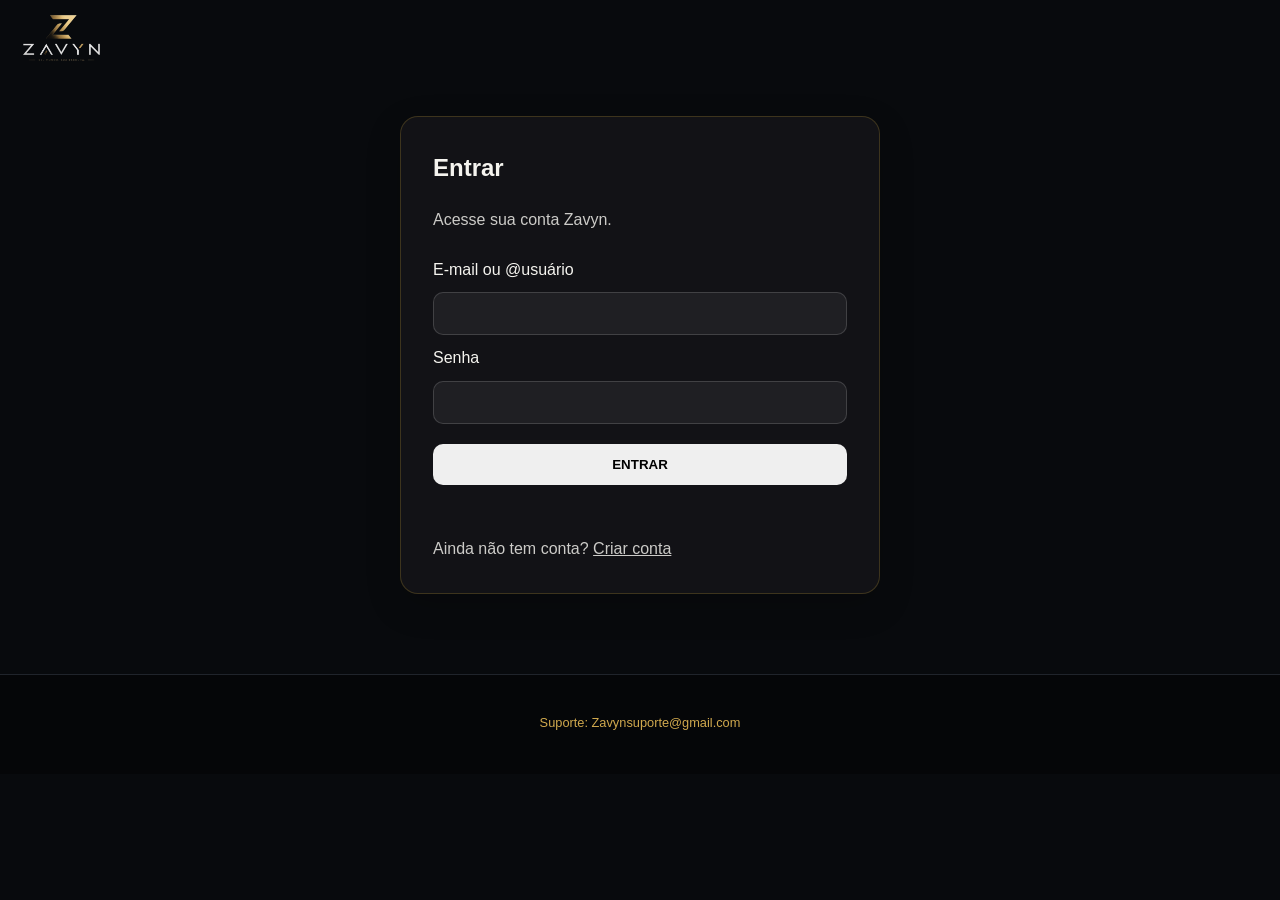
<file: login.html>
<!DOCTYPE html>
<html lang="pt-BR">
<head>
  <meta charset="UTF-8">
  <meta name="viewport" content="width=device-width, initial-scale=1.0">
  <title>Entrar — Zavyn</title>
  <link rel="stylesheet" href="style.css">
</head>
<body>
  <header class="site-header">
    <a href="index.html" class="brand-link" aria-label="Voltar para a Zavyn">
      <img src="zavyn-logo.png" alt="Zavyn" class="site-logo">
    </a>
  </header>

  <main class="auth-page">
    <section class="auth-card">
      <h1>Entrar</h1>
      <p class="auth-intro">Acesse sua conta Zavyn.</p>

      <form class="auth-form" id="loginForm">
        <label for="loginEmail">E-mail ou @usuário</label>
        <input id="loginEmail" name="login" type="text" autocomplete="username" required>

        <label for="loginPassword">Senha</label>
        <input id="loginPassword" name="password" type="password" autocomplete="current-password" required>

        <button type="submit" class="primary-btn">ENTRAR</button>
      </form>

      <p id="loginMessage" class="auth-message" aria-live="polite"></p>
      <p class="auth-switch">Ainda não tem conta? <a href="cadastro.html">Criar conta</a></p>
    </section>
  </main>

  <footer class="site-footer">
    <a class="footer-support" href="mailto:Zavynsuporte@gmail.com">Suporte: Zavynsuporte@gmail.com</a>
  </footer>

  <script src="auth.js"></script>
</body>
</html>
</file>
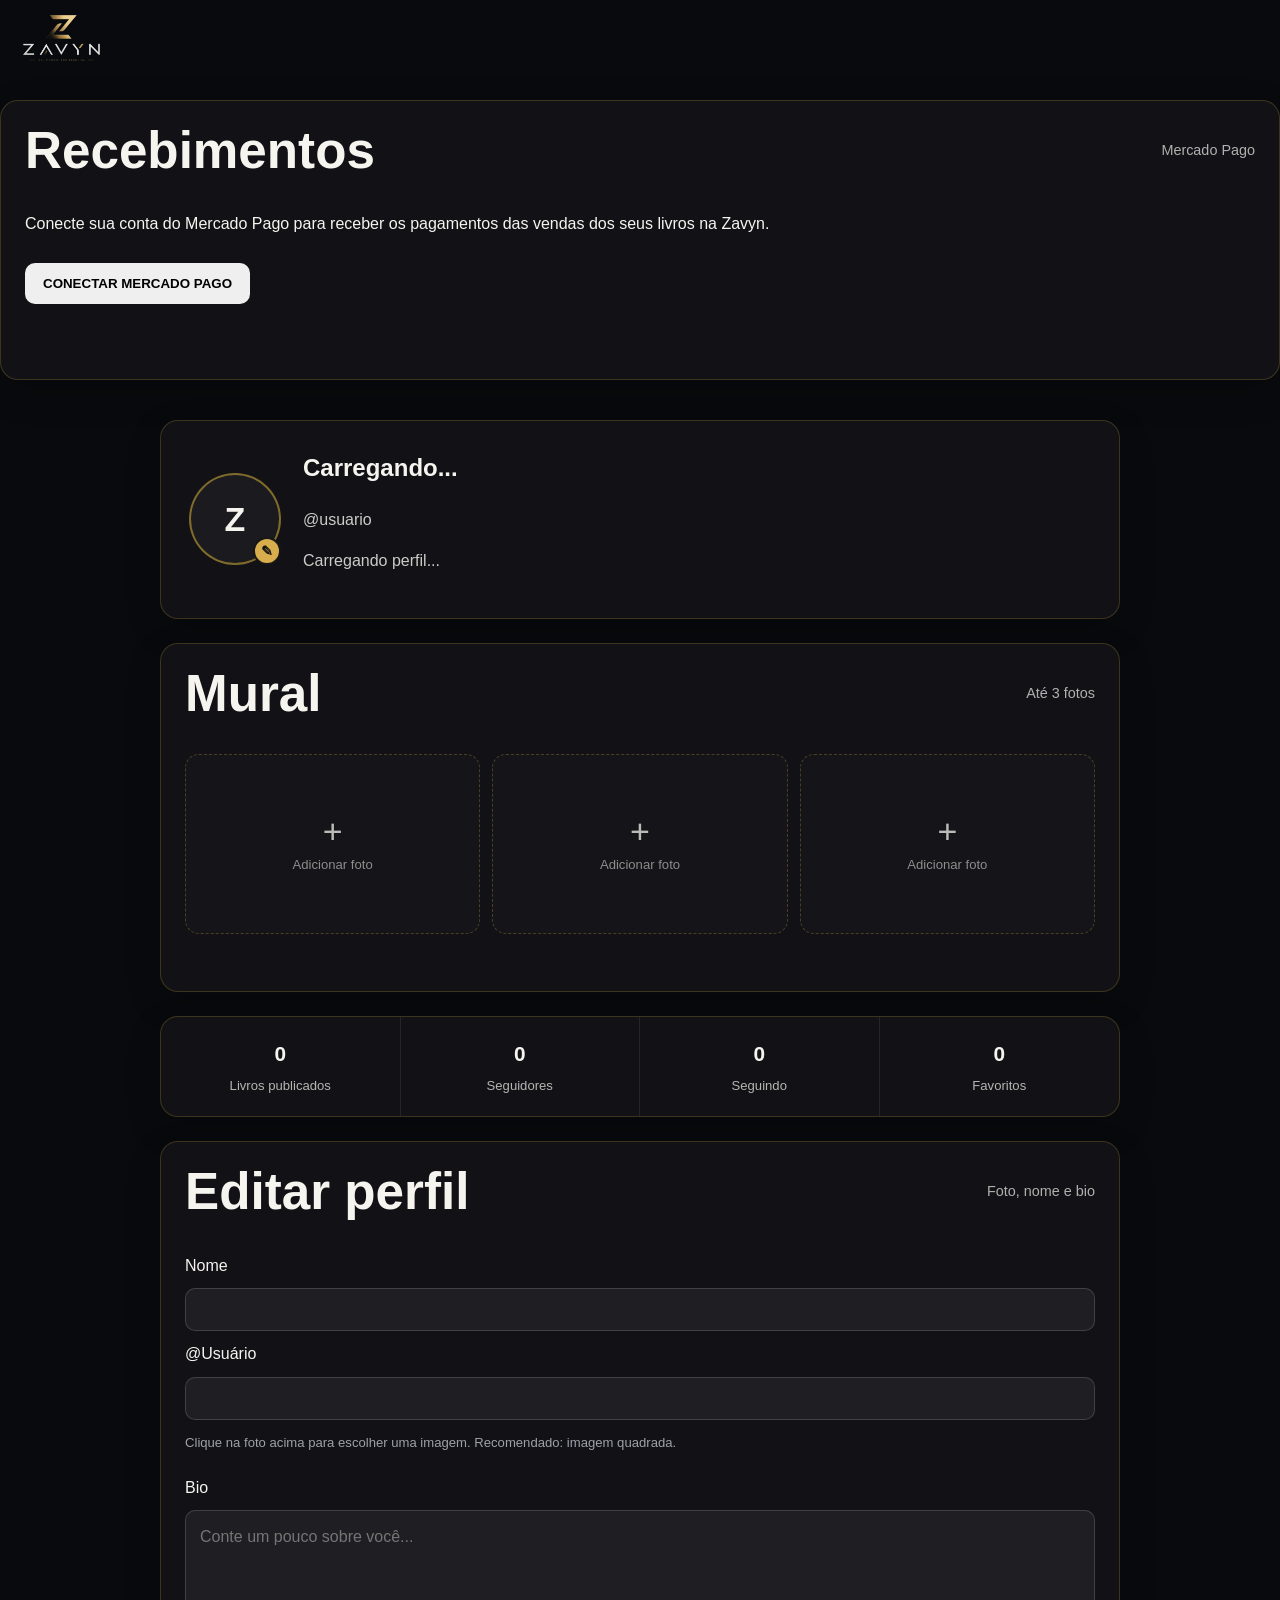
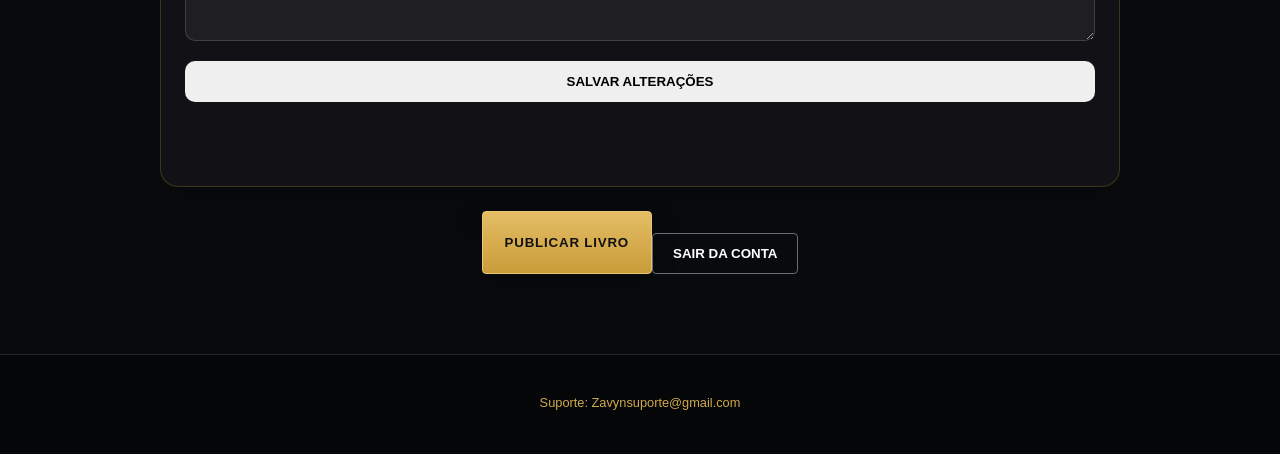
<file: perfil.html>
<!DOCTYPE html>
<html lang="pt-BR">
<head>
  <meta charset="UTF-8">
  <meta name="viewport" content="width=device-width, initial-scale=1.0">
  <title>Perfil — Zavyn</title>
  <link rel="stylesheet" href="style.css">
</head>
<body>
  <header class="site-header">
    <a href="index.html" class="brand-link" aria-label="Voltar para a Zavyn">
      <img src="zavyn-logo.png" alt="Zavyn" class="site-logo">
    </a>
  </header>
<section class="profile-section">
  <div class="section-heading">
    <h2>Recebimentos</h2>
    <span>Mercado Pago</span>
  </div>

  <div class="payment-connect-box">
    <p>
      Conecte sua conta do Mercado Pago para receber os pagamentos
      das vendas dos seus livros na Zavyn.
    </p>

    <button
      type="button"
      class="primary-btn"
      id="connectMercadoPagoButton"
    >
      CONECTAR MERCADO PAGO
    </button>

    <p
      id="mercadoPagoMessage"
      class="auth-message"
      aria-live="polite"
    ></p>
  </div>
</section>
  <main class="profile-page">
    <section class="profile-card">
      <button type="button" class="profile-avatar profile-avatar-button" id="profileAvatarButton" aria-label="Alterar foto de perfil"><span id="profileAvatar">Z</span><span class="avatar-edit-badge">✎</span></button>
      <input id="profileAvatarFile" type="file" accept="image/png,image/jpeg,image/webp" hidden>
      <div class="profile-info">
        <h1 id="profileName">Carregando...</h1>
        <p class="profile-handle" id="profileHandle">@usuario</p>
        <p class="profile-bio" id="profileBio">Carregando perfil...</p>
      </div>
    </section>

    <section class="profile-section">
      <div class="section-heading">
        <h2>Mural</h2>
        <span>Até 3 fotos</span>
      </div>
      <div class="profile-mural">
        <button type="button" class="mural-slot mural-slot-button" id="muralSlot1" aria-label="Adicionar foto ao mural">
          <span class="mural-plus">+</span>
          <span class="mural-caption">Adicionar foto</span>
        </button>
        <button type="button" class="mural-slot mural-slot-button" id="muralSlot2" aria-label="Adicionar foto ao mural">
          <span class="mural-plus">+</span>
          <span class="mural-caption">Adicionar foto</span>
        </button>
        <button type="button" class="mural-slot mural-slot-button" id="muralSlot3" aria-label="Adicionar foto ao mural">
          <span class="mural-plus">+</span>
          <span class="mural-caption">Adicionar foto</span>
        </button>
      </div>
      <input id="muralFile1" type="file" accept="image/png,image/jpeg,image/webp" hidden>
      <input id="muralFile2" type="file" accept="image/png,image/jpeg,image/webp" hidden>
      <input id="muralFile3" type="file" accept="image/png,image/jpeg,image/webp" hidden>
      <p id="muralMessage" class="mural-message" aria-live="polite"></p>
    </section>

    <section class="profile-stats" aria-label="Informações do perfil">
      <div><strong id="profileBooksCount">0</strong><span>Livros publicados</span></div>
      <div><strong id="profileFollowersCount">0</strong><span>Seguidores</span></div>
      <div><strong id="profileFollowingCount">0</strong><span>Seguindo</span></div>
      <div><strong id="profileFavoritesCount">0</strong><span>Favoritos</span></div>
    </section>

    <section class="profile-section">
      <div class="section-heading">
        <h2>Editar perfil</h2>
        <span>Foto, nome e bio</span>
      </div>

      <form class="auth-form" id="profileEditForm">
        <label for="profileEditName">Nome</label>
        <input id="profileEditName" type="text" maxlength="80" required>

        <label for="profileEditUsername">@Usuário</label>
        <input id="profileEditUsername" type="text" minlength="3" maxlength="20" required>

        <div class="profile-photo-help">Clique na foto acima para escolher uma imagem. Recomendado: imagem quadrada.</div>

        <label for="profileEditBio">Bio</label>
        <textarea id="profileEditBio" maxlength="500" rows="4" placeholder="Conte um pouco sobre você..."></textarea>

        <button type="submit" class="primary-btn">SALVAR ALTERAÇÕES</button>
        <p id="profileMessage" class="auth-message" aria-live="polite"></p>
      </form>
    </section>

    <section class="profile-actions">
  <button type="button" class="button" id="publishBookButton">
    PUBLICAR LIVRO
  </button>

  <button type="button" class="outline-button" id="logoutButton">
    SAIR DA CONTA
  </button>
</section>
  </main>

  <footer class="site-footer">
    <a class="footer-support" href="mailto:Zavynsuporte@gmail.com">Suporte: Zavynsuporte@gmail.com</a>
  </footer>

  <script src="auth.js"></script>
</body>
</html>
</file>
<file: style.css>
*{box-sizing:border-box}
html{scroll-behavior:smooth}
body{margin:0;background:#080a0d;color:#f5f4ef;font-family:Arial,Helvetica,sans-serif;line-height:1.6}
body.modal-open{overflow:hidden}
a{color:inherit}
.header{position:sticky;top:0;z-index:50;min-height:80px;padding:8px 4%;display:flex;align-items:center;gap:28px;background:rgba(7,9,12,.96);backdrop-filter:blur(18px);border-bottom:1px solid rgba(212,169,74,.22)}
.logo{width:250px;display:block;flex:0 0 auto}.logo img{width:100%;height:58px;object-fit:contain;object-position:left center;display:block}
.main-nav{display:flex;align-items:center;justify-content:center;gap:34px;flex:1}.main-nav a{position:relative;color:#bfc2c9;text-decoration:none;font-size:.9rem;padding:22px 0}.main-nav a:hover,.main-nav a.active{color:#fff}.main-nav a.active:after{content:"";position:absolute;left:0;right:0;bottom:9px;height:2px;background:#d6a947}
.header-tools{display:flex;align-items:center;gap:18px}.search-box{height:42px;width:230px;border:1px solid #41444c;border-radius:22px;display:flex;align-items:center;padding:0 14px;color:#c9cbd0}.search-box span{font-size:1.45rem;line-height:1;transform:rotate(-20deg);margin-right:7px}.search-box input{width:100%;border:0;outline:0;background:transparent;color:#fff;font-size:.82rem}.search-box input::placeholder{color:#8e9199}.cart-link{text-decoration:none;font-size:1.15rem;position:relative}.cart-link span{display:inline-grid;place-items:center;min-width:20px;height:20px;padding:0 5px;border-radius:10px;background:#d8ad4c;color:#111;font-size:.68rem;font-weight:900;vertical-align:top;margin-left:-7px;margin-top:-8px}
.hero{min-height:calc(100vh - 80px);padding:90px 5%;display:grid;grid-template-columns:minmax(0,1.15fr) minmax(260px,.55fr);gap:70px;align-items:center;position:relative;overflow:hidden;background:radial-gradient(circle at 82% 40%,rgba(171,116,32,.18),transparent 28%),radial-gradient(circle at 15% 70%,rgba(71,91,132,.13),transparent 30%),linear-gradient(135deg,#080a0d,#11151c 55%,#07090c)}
.hero:before{content:"";position:absolute;inset:0;background:linear-gradient(115deg,transparent 45%,rgba(255,255,255,.025) 46%,transparent 47%);pointer-events:none}.hero-content,.hero-card{position:relative;z-index:1}.hero-content{max-width:760px}.eyebrow{font-size:.68rem;letter-spacing:3px;font-weight:800;color:#aeb2bb}.gold{color:#d8ad4c}.hero h1{font-size:clamp(3rem,6vw,6rem);line-height:.95;letter-spacing:-4px;margin:18px 0 24px}.hero h1 em{font-family:Georgia,serif;font-weight:400;color:#dfb758}.lead{max-width:650px;color:#b8bbc4;font-size:1.03rem}.actions{display:flex;align-items:center;gap:24px;margin-top:30px}.button{display:inline-block;padding:13px 22px;background:linear-gradient(180deg,#e4bd65,#c99c39);color:#111;border:1px solid #e7c873;text-decoration:none;font-weight:900;letter-spacing:.8px;cursor:pointer;border-radius:4px;box-shadow:0 8px 24px rgba(0,0,0,.22)}.button:hover{filter:brightness(1.06);transform:translateY(-1px)}.text-button{color:#d7d9df;text-decoration:none}.hero-card{padding:25px;background:rgba(255,255,255,.035);border:1px solid #363b44;border-radius:18px;min-height:470px;display:flex;flex-direction:column;justify-content:space-between;box-shadow:0 30px 70px rgba(0,0,0,.35)}.hero-card span{font-size:.65rem;letter-spacing:2.5px;color:#c3c5cb}.hero-card strong{font-size:1.55rem;line-height:1.05}.hero-card small{letter-spacing:5px;color:#d0a748}.real-hero-cover{width:190px;aspect-ratio:2/3;align-self:center;display:block;object-fit:cover;border-radius:10px;box-shadow:18px 25px 55px rgba(0,0,0,.55)}
.section{padding:85px 4.5%;background:#0b0e13;color:#f3f2ed}.section-heading{display:flex;justify-content:space-between;align-items:end;gap:30px;margin-bottom:35px}.section-heading h2{font-size:clamp(2rem,4vw,3.5rem);line-height:1;margin:9px 0}.section-heading h2 em{font-family:Georgia,serif;font-weight:400;color:#dcb45a}.catalog-subtitle{color:#9da1aa;margin:0}.catalog-quote{max-width:250px;color:#9fa2aa;text-transform:uppercase;letter-spacing:2px;font-size:.72rem;text-align:right}.grid{display:grid;grid-template-columns:repeat(4,minmax(0,1fr));gap:18px}.book{background:linear-gradient(180deg,#12161c,#0f1217);padding:10px;border:1px solid #2a3038;border-radius:12px;box-shadow:0 15px 35px rgba(0,0,0,.25);transition:transform .22s ease,border-color .22s ease}.book:hover{transform:translateY(-5px);border-color:#8c6d32}.book-cover-button{display:block;width:100%;padding:0;border:0;background:none;cursor:pointer}.cover-image-wrap{width:100%;aspect-ratio:2/3;overflow:hidden;border-radius:8px;background:#08090b;box-shadow:0 14px 28px rgba(0,0,0,.4)}.book-cover{width:100%;height:100%;display:block;object-fit:cover;transition:transform .35s ease}.book:hover .book-cover{transform:scale(1.025)}.book-meta{display:flex;justify-content:space-between;align-items:center;margin:13px 3px 0;font-size:.67rem;letter-spacing:1.2px}.book-meta span{color:#9ea2aa;font-weight:800}.book-meta strong{font-size:.88rem;color:#e2c06e}.book h3{font-size:1rem;margin:6px 3px 4px;color:#f7f5ee}.book>p{font-size:.76rem;line-height:1.5;min-height:68px;margin:0 3px 13px;color:#a8abb2}.book-actions{display:grid;grid-template-columns:1fr 1fr;gap:7px}.book-actions button{padding:10px 6px;font-size:.67rem;letter-spacing:.4px;border-radius:4px}.details-button{background:#d7aa48;color:#111;border:1px solid #e1bc68;font-weight:900;cursor:pointer}.add-button{background:#11151a;color:#eee;border:1px solid #454a53;font-weight:800;cursor:pointer}.details-button:hover,.add-button:hover{filter:brightness(1.08)}
.author-section{padding:90px 5%;display:grid;grid-template-columns:1fr 1fr;gap:70px;align-items:center;background:#0a0d12;border-top:1px solid #1d2229}.author-section h2,.about h2,.cart-section h2,.contact-section h2{font-size:clamp(2.1rem,4.5vw,4rem);line-height:1;margin:10px 0}.author-copy p:not(.eyebrow){color:#aeb2ba;max-width:650px}.outline-button{margin-top:22px;padding:12px 20px;background:transparent;color:#fff;border:1px solid #686d76;cursor:pointer;font-weight:800;border-radius:4px}.author-panel{min-height:390px;border:1px solid #2d333c;display:flex;flex-direction:column;align-items:center;justify-content:center;text-align:center;background:radial-gradient(circle,#1b2028,#0a0d12 65%)}.orbit{display:grid;place-items:center;width:120px;height:120px;border:1px solid #9a7b3b;border-radius:50%;font-size:4rem;font-family:Georgia,serif;color:#d8ad4c}.panel-line{width:70px;height:1px;background:#8a6c31;margin:25px}.author-panel p{font-size:.7rem;letter-spacing:3px;color:#999da5}.author-panel strong{font-size:1.2rem}
.about{text-align:center;background:#eeeae1;color:#17181c}.about-box{max-width:850px;margin:auto}.about-box p:not(.eyebrow){color:#62646a}.contact-section{padding:75px 5%;display:flex;justify-content:center;text-align:center;background:#11151b;border-top:1px solid #252b33}.contact-section>div{max-width:700px}.contact-section p:not(.eyebrow){color:#9da1aa}
.cart-section{padding:90px 5%;background:#080a0d;text-align:center}.centered{justify-content:center}.cart-section h2{color:#fff}.empty{color:#969aa4}.cart-item{max-width:750px;margin:10px auto;padding:14px 18px;background:#15191f;border:1px solid #292f37;display:flex;justify-content:space-between;text-align:left}.cart-item button{background:none;border:0;color:#aaa;font-size:1.1rem;cursor:pointer}.cart-total{max-width:750px;margin:28px auto;font-size:1.2rem;display:flex;justify-content:space-between}.notice{color:#777;font-size:.8rem}
footer{text-align:center;padding:40px 20px;background:#050608;color:#858991;border-top:1px solid #20242b}.footer-logo-img{width:180px;height:74px;object-fit:contain;display:block;margin:0 auto 8px}
.book-modal{position:fixed;inset:0;z-index:100;display:none;align-items:center;justify-content:center;padding:24px}.book-modal.open{display:flex}.modal-backdrop{position:absolute;inset:0;background:rgba(0,0,0,.82);backdrop-filter:blur(10px)}.modal-card{position:relative;z-index:1;width:min(960px,100%);max-height:92vh;overflow:auto;display:grid;grid-template-columns:minmax(230px,340px) 1fr;gap:40px;padding:28px;background:#0f1318;color:#f5f3ed;border:1px solid #3a3f47;border-radius:16px;box-shadow:0 35px 100px rgba(0,0,0,.65)}.modal-close{position:absolute;right:12px;top:8px;width:40px;height:40px;border:0;background:transparent;font-size:2rem;color:#b8bbc2;cursor:pointer}.modal-cover-wrap{align-self:start;overflow:hidden;border-radius:10px;border:1px solid #30353d;box-shadow:0 22px 55px rgba(0,0,0,.5)}.modal-cover-wrap img{display:block;width:100%;aspect-ratio:2/3;object-fit:cover}.modal-info{align-self:center;padding:10px 20px 10px 0}.modal-info h2{font-size:clamp(2rem,5vw,3.7rem);line-height:.98;letter-spacing:-2px;margin:12px 0;color:#fff}.modal-volume{color:#b1b4bc;font-weight:700}.modal-description{font-size:1rem;line-height:1.75;color:#b2b5bd;max-width:530px;margin:25px 0}.modal-buy{display:flex;align-items:center;gap:22px;padding-top:18px;border-top:1px solid #353a42}.modal-buy strong{font-size:1.35rem;color:#e2bd63}.modal-buy .button{font-size:.72rem}.modal-info:after{content:"SEU MUNDO. SUA ESCOLHA.";display:block;margin-top:28px;padding-top:18px;border-top:1px solid #6f572d;color:#c79c43;letter-spacing:3px;font-size:.65rem;text-align:center}
@media(max-width:1000px){.header{flex-wrap:wrap}.logo{width:210px}.main-nav{order:3;width:100%;flex-basis:100%;gap:24px}.main-nav a{padding:8px 0}.main-nav a.active:after{bottom:0}.header-tools{margin-left:auto}.grid{grid-template-columns:repeat(3,minmax(0,1fr))}.hero{grid-template-columns:1fr}.hero-card{max-width:400px;width:100%;justify-self:center}.search-box{width:190px}}
@media(max-width:700px){.header{padding:8px 4%;gap:12px}.logo{width:170px}.logo img{height:50px}.header-tools{gap:8px}.search-box{width:42px;padding:0 10px}.search-box input{display:none}.main-nav{gap:15px}.main-nav a{font-size:.75rem}.grid{grid-template-columns:repeat(2,minmax(0,1fr));gap:12px}.section,.author-section,.cart-section,.contact-section{padding:65px 5%}.section-heading{align-items:flex-start;flex-direction:column}.catalog-quote{text-align:left}.modal-card{grid-template-columns:1fr;gap:22px;padding:20px;max-height:94vh}.modal-cover-wrap{width:190px;justify-self:center}.modal-info{padding:0}.modal-info h2{font-size:2.4rem}.modal-buy{flex-wrap:wrap}.modal-buy .button{flex:1}.book>p{min-height:92px}}
@media(max-width:460px){.logo{width:145px}.main-nav{gap:11px}.main-nav a{font-size:.7rem}.grid{grid-template-columns:1fr}.book>p{min-height:auto}.hero{padding:65px 5%}.hero h1{letter-spacing:-2px}.real-hero-cover{width:160px}}

/* Carrinho lateral — Zavyn V7 */
.cart-link{appearance:none;-webkit-appearance:none;border:0!important;background:transparent!important;color:#f5f4ef;cursor:pointer;padding:6px 2px;font:inherit;position:relative;display:inline-flex;align-items:flex-start;justify-content:center;box-shadow:none!important;outline-offset:3px}.cart-icon{width:27px;height:27px;display:block;fill:none;stroke:currentColor;stroke-width:1.8;stroke-linecap:round;stroke-linejoin:round}.cart-link:focus{outline:1px solid rgba(216,173,76,.65)}
.cart-drawer{position:fixed;inset:0;z-index:120;display:none}
.cart-drawer.open{display:block}
.cart-drawer-backdrop{position:absolute;inset:0;background:rgba(0,0,0,.72);backdrop-filter:blur(5px)}
.cart-panel{position:absolute;right:0;top:0;height:100%;width:min(520px,94vw);background:#0d1116;border-left:1px solid #3a3f47;box-shadow:-25px 0 80px rgba(0,0,0,.55);display:flex;flex-direction:column;padding:28px}
.cart-panel-head{display:flex;align-items:flex-start;justify-content:space-between;padding-bottom:18px;border-bottom:1px solid #292f37}
.cart-panel-head h2{margin:5px 0 0;font-size:2rem}
.drawer-items{flex:1;overflow:auto;padding:18px 0}
.drawer-cart-item{display:grid;grid-template-columns:64px 1fr auto;gap:14px;align-items:start;margin:0 0 12px;padding:12px;background:#141920;border:1px solid #2a3038;border-radius:9px}
.drawer-cart-item>img{width:64px;height:88px;object-fit:cover;border-radius:5px;border:1px solid #333941}
.drawer-item-info{display:flex;flex-direction:column;gap:2px;min-width:0}
.drawer-item-info strong{color:#fff}.drawer-item-info span{color:#c0c3ca;font-size:.86rem}.drawer-item-info small{color:#8f949d;font-size:.75rem}
.item-subtotal{color:#dfb85f;font-size:.9rem;white-space:nowrap}
.qty-controls{display:flex;align-items:center;gap:9px;margin-top:10px}.qty-controls button{width:26px;height:26px;border:1px solid #4a5058;background:#0b0e12;color:#fff;border-radius:4px;cursor:pointer}.qty-controls b{min-width:18px;text-align:center}.qty-controls .remove-link{width:auto;border:0;background:transparent;color:#a9adb5;text-decoration:underline;font-size:.72rem;margin-left:3px}
.drawer-footer{border-top:1px solid #292f37;padding-top:20px}.drawer-total{display:flex;justify-content:space-between;align-items:center;font-size:1.05rem;margin-bottom:16px}.drawer-total strong{font-size:1.45rem;color:#e2bd63}.drawer-checkout{width:100%}
@media(max-width:700px){.cart-panel{padding:20px}.drawer-cart-item{grid-template-columns:54px 1fr}.drawer-cart-item>img{width:54px;height:76px}.item-subtotal{grid-column:2}}

/* Checkout — Zavyn V9 */
.checkout-section{display:none;padding:90px 5%;background:#0b0e13;border-top:1px solid #252b33}
.checkout-section.checkout-active{display:block}
.checkout-wrap{max-width:1100px;margin:0 auto}
.checkout-heading{margin-bottom:34px}.checkout-heading h2{font-size:clamp(2.3rem,5vw,4rem);line-height:1;margin:10px 0}.checkout-heading>p:last-child{color:#9da1aa;max-width:650px}
.checkout-grid{display:grid;grid-template-columns:minmax(0,1.3fr) minmax(300px,.7fr);gap:24px;align-items:start}
.checkout-form{display:grid;gap:16px}.checkout-card,.checkout-summary{background:#11161c;border:1px solid #2b3139;border-radius:12px;padding:24px;box-shadow:0 18px 45px rgba(0,0,0,.25)}
.checkout-label{margin:0 0 18px;color:#d9ad4d;font-size:.7rem;letter-spacing:2px;font-weight:900}
.checkout-card label{display:block;color:#d7d9de;font-size:.85rem;font-weight:700;margin-bottom:15px}.checkout-card input{display:block;width:100%;margin-top:7px;padding:13px 14px;background:#090c10;border:1px solid #343a43;border-radius:6px;color:#fff;outline:0}.checkout-card input:focus{border-color:#b88d36;box-shadow:0 0 0 2px rgba(184,141,54,.12)}
.form-note,.payment-notice{color:#7f848d;font-size:.76rem;line-height:1.55}.payment-options{display:grid;grid-template-columns:1fr 1fr;gap:10px}.payment-option{padding:15px;text-align:left;background:#0a0d11;border:1px solid #353b44;border-radius:8px;color:#fff;cursor:pointer}.payment-option span,.payment-option small{display:block}.payment-option span{font-weight:900}.payment-option small{margin-top:3px;color:#858a93;font-size:.72rem}.payment-option.selected{border-color:#d4a644;box-shadow:inset 0 0 0 1px #d4a644;background:#15130e}.payment-notice{margin-top:14px;padding:11px 12px;border-left:2px solid #7c602b;background:#0c0f13}
.checkout-submit{width:100%;margin-top:2px}.back-to-cart{border:0;background:none;color:#a9adb5;cursor:pointer;padding:7px}.back-to-cart:hover{color:#fff}
.checkout-summary{position:sticky;top:105px}.summary-item{display:flex;justify-content:space-between;gap:15px;padding:12px 0;border-bottom:1px solid #292f37;color:#c8cbd1;font-size:.82rem}.summary-item span{min-width:0}.summary-item b{color:#8f949d;font-weight:700}.summary-item strong{color:#e0b85e;white-space:nowrap}.summary-line{display:flex;justify-content:space-between;padding-top:18px;color:#aeb2ba}.summary-line.total{font-size:1.1rem;color:#fff;border-top:1px solid #353b43;margin-top:14px}.summary-line.total strong{font-size:1.45rem;color:#e2bd63}.digital-note{margin:20px 0 0;padding-top:16px;border-top:1px solid #292f37;color:#777d86;font-size:.74rem}
@media(max-width:800px){.checkout-grid{grid-template-columns:1fr}.checkout-summary{position:static}.payment-options{grid-template-columns:1fr 1fr}}
@media(max-width:460px){.checkout-section{padding:65px 5%}.checkout-card,.checkout-summary{padding:18px}.payment-options{grid-template-columns:1fr}}

/* Pagamento PIX — Zavyn V10 */
.checkout-submit:disabled{opacity:.65;cursor:wait}
.payment-result{display:none;margin-top:18px;padding:22px;background:#0c1015;border:1px solid #3b3424;border-radius:12px}
.payment-result.visible{display:block}
.payment-result-head{display:flex;align-items:center;gap:12px}.payment-result-head>div{display:flex;flex-direction:column;gap:3px}.payment-result-head strong{color:#fff}.payment-result-head small{color:#858b95;font-size:.7rem;word-break:break-all}.payment-status-dot{width:10px;height:10px;border-radius:50%;background:#d6a943;box-shadow:0 0 0 5px rgba(214,169,67,.1)}
.payment-result-total{margin:18px 0;color:#aeb2ba}.payment-result-total strong{color:#e2bd63;font-size:1.25rem}
.pix-qr-wrap{width:220px;height:220px;margin:18px auto;padding:10px;background:#fff;border-radius:8px;display:flex;align-items:center;justify-content:center}.pix-qr-wrap img{width:100%;height:100%;object-fit:contain}
.pix-code-label{display:block;color:#c9ccd2;font-size:.75rem;font-weight:700}.pix-code-label input{display:block;width:100%;margin-top:7px;padding:11px 12px;background:#080b0f;border:1px solid #343a43;border-radius:6px;color:#bfc3ca;font-size:.7rem}.secondary-action{margin-top:9px;width:100%;font-size:.7rem}
.payment-result-actions{display:grid;grid-template-columns:1fr auto;gap:9px;margin-top:12px}.payment-result-actions .button{font-size:.68rem}.payment-ticket{display:inline-flex;align-items:center;justify-content:center;padding:11px 13px;border:1px solid #6a552c;border-radius:6px;color:#d9ad4d;text-decoration:none;font-size:.68rem;font-weight:900}.payment-help{color:#747a84;font-size:.7rem;line-height:1.5;margin:14px 0 0}
.payment-success,.payment-error,.payment-waiting{text-align:center}.success-icon{width:48px;height:48px;margin:0 auto 12px;border:1px solid #d6a943;border-radius:50%;display:flex;align-items:center;justify-content:center;color:#d6a943;font-size:1.5rem}.payment-success strong,.payment-error strong,.payment-waiting strong{color:#fff;font-size:1.05rem}.payment-success p,.payment-error p,.payment-waiting p{color:#9da1aa;font-size:.78rem;line-height:1.6}.success-note{font-size:.7rem!important;color:#777d86!important}
@media(max-width:460px){.payment-result-actions{grid-template-columns:1fr}.pix-qr-wrap{width:190px;height:190px}}

/* V13 — entrega digital após pagamento aprovado */
.download-box{margin:20px 0;padding:18px;background:#11161c;border:1px solid #3a3222;border-radius:10px;text-align:left}
.download-title{margin:0 0 5px!important;color:#e2bd63!important;font-size:.72rem!important;letter-spacing:2px;font-weight:900}
.download-help{margin:0 0 14px!important;color:#8f949d!important;font-size:.72rem!important}
.download-list{display:grid;gap:9px}
.download-button{display:flex;align-items:center;justify-content:center;min-height:44px;padding:11px 14px;background:linear-gradient(180deg,#e4bd65,#c99c39);color:#111;border:1px solid #e7c873;border-radius:5px;text-decoration:none;font-weight:900;font-size:.72rem;letter-spacing:.7px;box-shadow:0 7px 18px rgba(0,0,0,.2)}
.download-button:hover{filter:brightness(1.06);transform:translateY(-1px)}


/* V15 — Cidade noturna + suporte Zavyn */
.hero-glow{position:absolute;inset:0;z-index:0;pointer-events:none;background:radial-gradient(circle at 72% 22%,rgba(230,190,92,.12),transparent 18%),radial-gradient(circle at 28% 72%,rgba(74,101,150,.12),transparent 26%)}
.cityscape{position:absolute;inset:0;z-index:0;overflow:hidden;pointer-events:none;opacity:.92}
.cityscape .moon{position:absolute;right:11%;top:11%;width:105px;height:105px;border-radius:50%;background:radial-gradient(circle at 35% 35%,#fff8d8 0 14%,#e8d9a0 42%,rgba(232,217,160,.2) 70%,transparent 71%);filter:drop-shadow(0 0 24px rgba(225,203,132,.35))}
.skyline{position:absolute;left:-3%;right:-3%;bottom:23%;height:34%;display:flex;align-items:flex-end;gap:10px;transform:skewX(-1deg)}
.skyline:before,.skyline:after{content:"";display:block;flex:1;height:100%;background:linear-gradient(to top,rgba(3,6,10,.98),rgba(8,12,19,.84));clip-path:polygon(0 100%,0 35%,8% 35%,8% 17%,17% 17%,17% 43%,25% 43%,25% 8%,34% 8%,34% 29%,43% 29%,43% 0,51% 0,51% 25%,61% 25%,61% 13%,70% 13%,70% 38%,79% 38%,79% 19%,88% 19%,88% 46%,100% 46%,100% 100%)}
.skyline-back{bottom:25%;height:28%;opacity:.45;filter:blur(.5px);transform:scaleX(1.04) skewX(1deg)}
.skyline-front{bottom:24%;height:36%;opacity:.9}
.skyline-front:after{transform:scaleX(1.02);filter:drop-shadow(0 -5px 15px rgba(216,173,76,.06))}
.lake{position:absolute;left:-5%;right:-5%;bottom:-8%;height:38%;background:linear-gradient(to bottom,rgba(8,18,30,.78),rgba(3,8,14,.98)),repeating-linear-gradient(to bottom,transparent 0 10px,rgba(176,170,129,.08) 11px 12px);clip-path:polygon(0 30%,100% 18%,100% 100%,0 100%);box-shadow:inset 0 20px 45px rgba(55,87,121,.08)}
.lake:after{content:"";position:absolute;inset:0;background:radial-gradient(ellipse at 74% 12%,rgba(222,190,100,.2),transparent 20%),linear-gradient(to bottom,transparent 25%,rgba(67,101,136,.08) 50%,transparent 75%);opacity:.8}
.hero-content{z-index:3}.hero-card{z-index:3}.support-email{display:inline-flex;margin-top:22px;padding:11px 18px;border:1px solid #66532d;border-radius:5px;color:#e1bb62;text-decoration:none;font-weight:800;letter-spacing:.3px;background:rgba(8,11,15,.55)}
.support-email:hover{border-color:#d8ad4c;background:rgba(216,173,76,.08);transform:translateY(-1px)}
.footer-support{display:block;width:max-content;max-width:100%;margin:10px auto 12px;color:#d1a94e;text-decoration:none;font-size:.8rem}.footer-support:hover{text-decoration:underline}
@media(max-width:700px){.cityscape .moon{width:72px;height:72px;right:8%;top:10%}.skyline{bottom:22%;height:27%;gap:6px}.lake{height:31%}.support-email{font-size:.78rem}}


/* ===== Zavyn V16 — base pages ===== */
.site-header {
  min-height: 72px;
  display: flex;
  align-items: center;
  padding: 14px 22px;
}
.brand-link { display: inline-flex; align-items: center; }
.site-logo { max-height: 48px; width: auto; }

.auth-page,
.profile-page {
  width: min(100% - 32px, 960px);
  margin: 40px auto 80px;
}

.auth-card,
.profile-card,
.profile-section,
.profile-stats {
  background: rgba(20, 20, 24, .94);
  border: 1px solid rgba(212, 175, 55, .22);
  border-radius: 18px;
  box-shadow: 0 12px 35px rgba(0, 0, 0, .18);
}

.auth-card {
  width: min(100%, 480px);
  margin: 0 auto;
  padding: 32px;
}
.auth-card h1,
.profile-card h1 { margin-top: 0; }
.auth-intro,
.auth-switch,
.profile-handle,
.profile-bio { opacity: .82; }

.auth-form {
  display: grid;
  gap: 10px;
  margin-top: 24px;
}
.auth-form input {
  width: 100%;
  box-sizing: border-box;
  padding: 13px 14px;
  border-radius: 10px;
  border: 1px solid rgba(255,255,255,.15);
  background: rgba(255,255,255,.06);
  color: inherit;
}
.primary-btn {
  margin-top: 10px;
  padding: 13px 18px;
  border: 0;
  border-radius: 10px;
  cursor: pointer;
  font-weight: 700;
}
.auth-switch { margin-bottom: 0; }
.auth-message { min-height: 1.3em; }

.profile-card {
  display: flex;
  gap: 22px;
  align-items: center;
  padding: 28px;
}
.profile-avatar {
  width: 92px;
  height: 92px;
  border-radius: 50%;
  display: grid;
  place-items: center;
  font-size: 32px;
  font-weight: 800;
  border: 2px solid rgba(212,175,55,.55);
}
.profile-info { min-width: 0; }

.profile-section { margin-top: 24px; padding: 24px; }
.section-heading {
  display: flex;
  align-items: center;
  justify-content: space-between;
  gap: 16px;
}
.section-heading h2 { margin: 0; }
.section-heading span { opacity: .7; font-size: .9rem; }

.profile-mural {
  display: grid;
  grid-template-columns: repeat(3, 1fr);
  gap: 12px;
  margin-top: 18px;
}
.mural-slot {
  min-height: 180px;
  display: grid;
  place-items: center;
  border: 1px dashed rgba(212,175,55,.38);
  border-radius: 14px;
  font-size: 32px;
  opacity: .75;
}

.profile-stats {
  display: grid;
  grid-template-columns: repeat(4, 1fr);
  margin-top: 24px;
  overflow: hidden;
}
.profile-stats div {
  padding: 20px 12px;
  text-align: center;
  border-right: 1px solid rgba(255,255,255,.08);
}
.profile-stats div:last-child { border-right: 0; }
.profile-stats strong,
.profile-stats span { display: block; }
.profile-stats strong { font-size: 1.3rem; }
.profile-stats span { margin-top: 5px; font-size: .82rem; opacity: .72; }

.empty-state {
  margin-top: 18px;
  padding: 30px;
  text-align: center;
  border: 1px dashed rgba(255,255,255,.12);
  border-radius: 14px;
  opacity: .75;
}

.site-footer {
  padding: 28px 22px;
  text-align: center;
}

@media (max-width: 640px) {
  .auth-card { padding: 24px; }
  .profile-card { align-items: flex-start; }
  .profile-avatar { width: 72px; height: 72px; font-size: 26px; }
  .profile-mural { grid-template-columns: 1fr; }
  .mural-slot { min-height: 130px; }
  .profile-stats { grid-template-columns: repeat(2, 1fr); }
  .profile-stats div:nth-child(2) { border-right: 0; }
  .profile-stats div:nth-child(-n+2) { border-bottom: 1px solid rgba(255,255,255,.08); }
}

/* ===== Zavyn V16 — autenticação real ===== */
.auth-form input:focus,
.auth-form textarea:focus {
  outline: 1px solid rgba(216,173,76,.75);
  border-color: rgba(216,173,76,.55);
}
.auth-form textarea {
  width: 100%;
  box-sizing: border-box;
  padding: 13px 14px;
  border-radius: 10px;
  border: 1px solid rgba(255,255,255,.15);
  background: rgba(255,255,255,.06);
  color: inherit;
  font: inherit;
  resize: vertical;
}
.field-help {
  margin-top: -5px;
  color: #9297a1;
  font-size: .76rem;
}
.primary-btn:disabled,
.outline-button:disabled {
  opacity: .55;
  cursor: wait;
}
.auth-message {
  min-height: 1.3em;
  margin-top: 14px;
}
.auth-message.error { color: #e58b8b; }
.auth-message.success { color: #9ed39e; }
.profile-actions {
  display: flex;
  justify-content: center;
  margin-top: 24px;
}

/* ===== Zavyn V16 — navegação da conta ===== */
.account-nav {
  display: flex;
  align-items: center;
  gap: 10px;
  margin-right: 10px;
}
.account-link {
  color: inherit;
  text-decoration: none;
  font-size: .92rem;
  white-space: nowrap;
}
.account-link:hover { color: #d8ad4c; }
.account-button {
  display: inline-flex;
  align-items: center;
  justify-content: center;
  min-height: 38px;
  padding: 0 15px;
  border: 1px solid rgba(216,173,76,.6);
  border-radius: 9px;
  background: rgba(216,173,76,.10);
  color: inherit;
  text-decoration: none;
  font: inherit;
  font-size: .86rem;
  cursor: pointer;
  white-space: nowrap;
  box-sizing: border-box;
}
.account-button:hover {
  background: rgba(216,173,76,.18);
  border-color: rgba(216,173,76,.9);
}
.account-logout {
  background: transparent;
}
@media (max-width: 900px) {
  .account-nav { order: 3; width: 100%; justify-content: flex-end; margin: 8px 0 0; }
}
@media (max-width: 640px) {
  .account-nav { gap: 8px; }
  .account-link { font-size: .84rem; }
  .account-button { min-height: 36px; padding: 0 12px; font-size: .8rem; }
}

/* ===== Zavyn V18 — perfil editável ===== */
.profile-avatar-button {
  position: relative;
  border: 0;
  padding: 0;
  cursor: pointer;
  color: inherit;
  background: transparent;
  border-radius: 50%;
  flex: 0 0 auto;
}
.profile-avatar-button #profileAvatar {
  width: 92px;
  height: 92px;
  display: grid;
  place-items: center;
  font-size: 34px;
  font-weight: 800;
  border: 2px solid rgba(212,175,55,.55);
  border-radius: 50%;
  overflow: hidden;
  background-color: rgba(255,255,255,.04);
  background-repeat: no-repeat;
}
.avatar-edit-badge {
  position: absolute;
  right: 0;
  bottom: 0;
  width: 28px;
  height: 28px;
  display: grid;
  place-items: center;
  border-radius: 50%;
  background: #d8ad4c;
  color: #151515;
  border: 2px solid #171717;
  font-size: 14px;
  font-weight: 800;
}
.profile-avatar-button:hover #profileAvatar { border-color: rgba(216,173,76,.95); }
.profile-photo-help {
  margin: 2px 0 12px;
  font-size: .82rem;
  color: #9da1aa;
}
@media (max-width: 640px) {
  .profile-avatar-button #profileAvatar { width: 72px; height: 72px; font-size: 26px; }
}


/* ===== Zavyn V20 — três slots do mural ===== */
.mural-slot-button {
  position: relative;
  min-height: 180px;
  padding: 18px;
  border: 1px dashed rgba(212,175,55,.38);
  border-radius: 14px;
  background: rgba(255,255,255,.02);
  color: inherit;
  font: inherit;
  cursor: pointer;
  display: grid;
  place-items: center;
  align-content: center;
  gap: 6px;
  background-size: cover;
  background-position: center;
  background-repeat: no-repeat;
  overflow: hidden;
}
.mural-slot-button:hover {
  border-color: rgba(216,173,76,.9);
  background-color: rgba(216,173,76,.06);
}
.mural-plus { font-size: 34px; line-height: 1; }
.mural-caption { font-size: .82rem; opacity: .72; }
.mural-slot-button.has-image { border-style: solid; }
.mural-slot-button.has-image::after {
  content: "";
  position: absolute;
  inset: 0;
  background: linear-gradient(to top, rgba(0,0,0,.42), transparent 45%);
  pointer-events: none;
}
.mural-edit-badge {
  position: absolute;
  right: 10px;
  bottom: 10px;
  z-index: 2;
  width: 30px;
  height: 30px;
  display: grid;
  place-items: center;
  border-radius: 50%;
  background: #d8ad4c;
  color: #151515;
  border: 2px solid #171717;
  font-size: 14px;
  font-weight: 800;
}
.mural-message {
  min-height: 1.3em;
  margin: 12px 0 0;
  text-align: center;
}
@media (max-width: 640px) {
  .mural-slot-button { min-height: 130px; }
}


/* =========================================================
   BUSCA DE USUÁRIOS / PERFIL PÚBLICO
========================================================= */

.user-search-modal,
.public-profile-modal{
  position:fixed;
  inset:0;
  z-index:120;
  display:none;
  align-items:center;
  justify-content:center;
  padding:24px;
}
.user-search-modal.open,
.public-profile-modal.open{display:flex}

.user-search-backdrop,
.public-profile-backdrop{
  position:absolute;
  inset:0;
  background:rgba(0,0,0,.84);
  backdrop-filter:blur(12px);
}

.user-search-card,
.public-profile-card{
  position:relative;
  z-index:1;
  width:min(680px,100%);
  max-height:90vh;
  overflow:auto;
  padding:30px;
  background:#0f1318;
  color:#f5f3ed;
  border:1px solid #3a3f47;
  border-radius:18px;
  box-shadow:0 35px 100px rgba(0,0,0,.7);
}

.user-search-head h2{
  margin:8px 0 6px;
  font-size:clamp(2rem,5vw,3rem);
  color:#fff;
}
.user-search-head p:not(.eyebrow){
  margin:0 0 22px;
  color:#aeb2ba;
  line-height:1.6;
}

.user-search-input-wrap{
  height:52px;
  display:flex;
  align-items:center;
  gap:10px;
  padding:0 16px;
  border:1px solid #4a4f58;
  border-radius:14px;
  background:#090c10;
  color:#d8ad4c;
}
.user-search-input-wrap span{
  font-size:1.6rem;
  transform:rotate(-20deg);
}
.user-search-input-wrap input{
  width:100%;
  border:0;
  outline:0;
  background:transparent;
  color:#fff;
  font-size:1rem;
}
.user-search-input-wrap input::placeholder{color:#777c85}

.user-search-results{
  margin-top:16px;
  display:grid;
  gap:8px;
}
.user-result{
  width:100%;
  display:flex;
  align-items:center;
  gap:14px;
  padding:12px 14px;
  border:1px solid rgba(255,255,255,.07);
  border-radius:14px;
  background:#151920;
  color:#fff;
  text-align:left;
  cursor:pointer;
  transition:.2s ease;
}
.user-result:hover{
  border-color:rgba(216,173,76,.55);
  background:#1a1e25;
  transform:translateY(-1px);
}
.user-result-avatar{
  width:48px;
  height:48px;
  flex:0 0 48px;
  display:grid;
  place-items:center;
  border-radius:50%;
  background:#242932;
  border:1px solid #5a4a2c;
  color:#d8ad4c;
  font-weight:800;
  font-size:1.1rem;
  background-size:cover;
  background-position:center;
}
.user-result-avatar.has-avatar{
  background-repeat:no-repeat;
}
.user-result-info{
  min-width:0;
  display:grid;
  gap:4px;
}
.user-result-info strong{
  overflow:hidden;
  text-overflow:ellipsis;
  white-space:nowrap;
}
.user-result-info small{color:#9da1aa}
.user-result-arrow{
  margin-left:auto;
  color:#d8ad4c;
  font-size:1.2rem;
}
.user-search-empty,
.user-search-loading{
  margin:12px 0 4px;
  padding:24px;
  border:1px dashed rgba(255,255,255,.12);
  border-radius:14px;
  color:#9da1aa;
  text-align:center;
}
.user-search-empty.error{color:#e2a6a6}

/* Perfil público */
.public-profile-card{width:min(820px,100%)}
.public-profile-top{
  display:grid;
  grid-template-columns:150px 1fr;
  gap:28px;
  align-items:center;
}
.public-profile-avatar{
  width:150px;
  height:150px;
  display:grid;
  place-items:center;
  border-radius:50%;
  background:#1a1f26;
  border:2px solid #6f572d;
  color:#d8ad4c;
  font-size:3.5rem;
  font-weight:800;
  background-size:cover;
  background-position:center;
  background-repeat:no-repeat;
}
.public-profile-main h2{
  margin:5px 0;
  font-size:clamp(2rem,5vw,3rem);
  color:#fff;
}
.public-profile-handle{color:#d8ad4c;font-weight:700}
.public-profile-bio{
  margin:15px 0;
  color:#b2b5bd;
  line-height:1.65;
  max-width:560px;
  white-space:pre-wrap;
}
.public-profile-stats{
  display:flex;
  gap:30px;
  margin:18px 0;
}
.public-profile-stats div{display:grid;gap:3px}
.public-profile-stats strong{font-size:1.25rem;color:#fff}
.public-profile-stats span{font-size:.78rem;color:#8f949d}
.public-follow-btn{
  border:1px solid #d8ad4c;
  border-radius:10px;
  padding:10px 20px;
  background:#d8ad4c;
  color:#111;
  font-weight:900;
  cursor:pointer;
}
.public-follow-btn.following{
  background:transparent;
  color:#d8ad4c;
}
.public-follow-btn:disabled{opacity:.6;cursor:wait}
.public-profile-own{
  display:inline-block;
  padding:10px 14px;
  border:1px solid rgba(255,255,255,.12);
  border-radius:10px;
  color:#aeb2ba;
  font-size:.85rem;
}
.public-profile-divider{
  height:1px;
  margin:28px 0 24px;
  background:rgba(255,255,255,.1);
}
.public-profile-section-title{
  display:flex;
  align-items:center;
  justify-content:space-between;
  gap:15px;
  margin-bottom:14px;
}
.public-profile-section-title h3{margin:0;color:#fff}
.public-profile-section-title span{font-size:.8rem;color:#888d96}
.public-mural-grid{
  display:grid;
  grid-template-columns:repeat(3,1fr);
  gap:10px;
}
.public-mural-slot{
  min-height:170px;
  overflow:hidden;
  border-radius:12px;
  border:1px solid rgba(255,255,255,.1);
  background:#151920;
  display:grid;
  place-items:center;
}
.public-mural-slot img{
  display:block;
  width:100%;
  height:100%;
  min-height:170px;
  object-fit:cover;
}
.public-mural-slot.empty{color:#555b65;font-size:2rem}
.public-profile-books{
  margin-top:28px;
  padding-top:22px;
  border-top:1px solid rgba(255,255,255,.1);
}
.public-profile-books p{
  margin:0;
  color:#888d96;
  line-height:1.6;
}
.public-profile-error{text-align:center;padding:30px 10px}
/* Livros publicados no perfil público */
.public-books-grid{
  display:grid;
  grid-template-columns:repeat(4,minmax(0,1fr));
  gap:10px;
  margin-top:18px;
  max-width:620px;
}

.public-book-card{
  overflow:hidden;
  background:linear-gradient(180deg,#151920,#101319);
  border:1px solid rgba(255,255,255,.08);
  border-radius:12px;
  box-shadow:0 12px 28px rgba(0,0,0,.25);
  transition:.2s ease;
}

.public-book-card:hover{
  transform:translateY(-3px);
  border-color:rgba(216,173,76,.55);
}

.public-book-cover{
  width:100%;
  aspect-ratio:2/3;
  overflow:hidden;
  background:#080a0d;
}

.public-book-cover img{
  display:block;
  width:100%;
  height:100%;
  object-fit:cover;
}

.public-book-cover-empty{
  width:100%;
  height:100%;
  display:grid;
  place-items:center;
  color:#d8ad4c;
  font-size:3rem;
  font-family:Georgia,serif;
  font-weight:700;
}

.public-book-info{
  padding:9px;
}

.public-book-info > span{
  display:block;
  margin-bottom:5px;
  color:#8f949d;
  font-size:.58rem;
  letter-spacing:1.5px;
  font-weight:800;
}

.public-book-info h4{
  margin:0 0 5px;
  color:#fff;
  font-size:.72rem;
  line-height:1.3;
}

.public-book-info strong{
  color:#e2bd63;
  font-size:.82rem;
}

@media(max-width:700px){
  .public-books-grid{
    grid-template-columns:repeat(2,minmax(0,1fr));
  }
}
.public-profile-error p{color:#c7c9ce;margin-bottom:20px}

@media(max-width:700px){
  .user-search-card,
  .public-profile-card{padding:22px}
  .public-profile-top{
    grid-template-columns:1fr;
    text-align:center;
  }
  .public-profile-avatar{width:105px;height:105px;justify-self:center;font-size:2.5rem}
  .public-profile-bio{margin-left:auto;margin-right:auto}
  .public-profile-stats{justify-content:center}
  .public-profile-action{text-align:center}
  .public-mural-grid{grid-template-columns:1fr}
  .public-mural-slot,
  .public-mural-slot img{min-height:220px}
}
</file>
